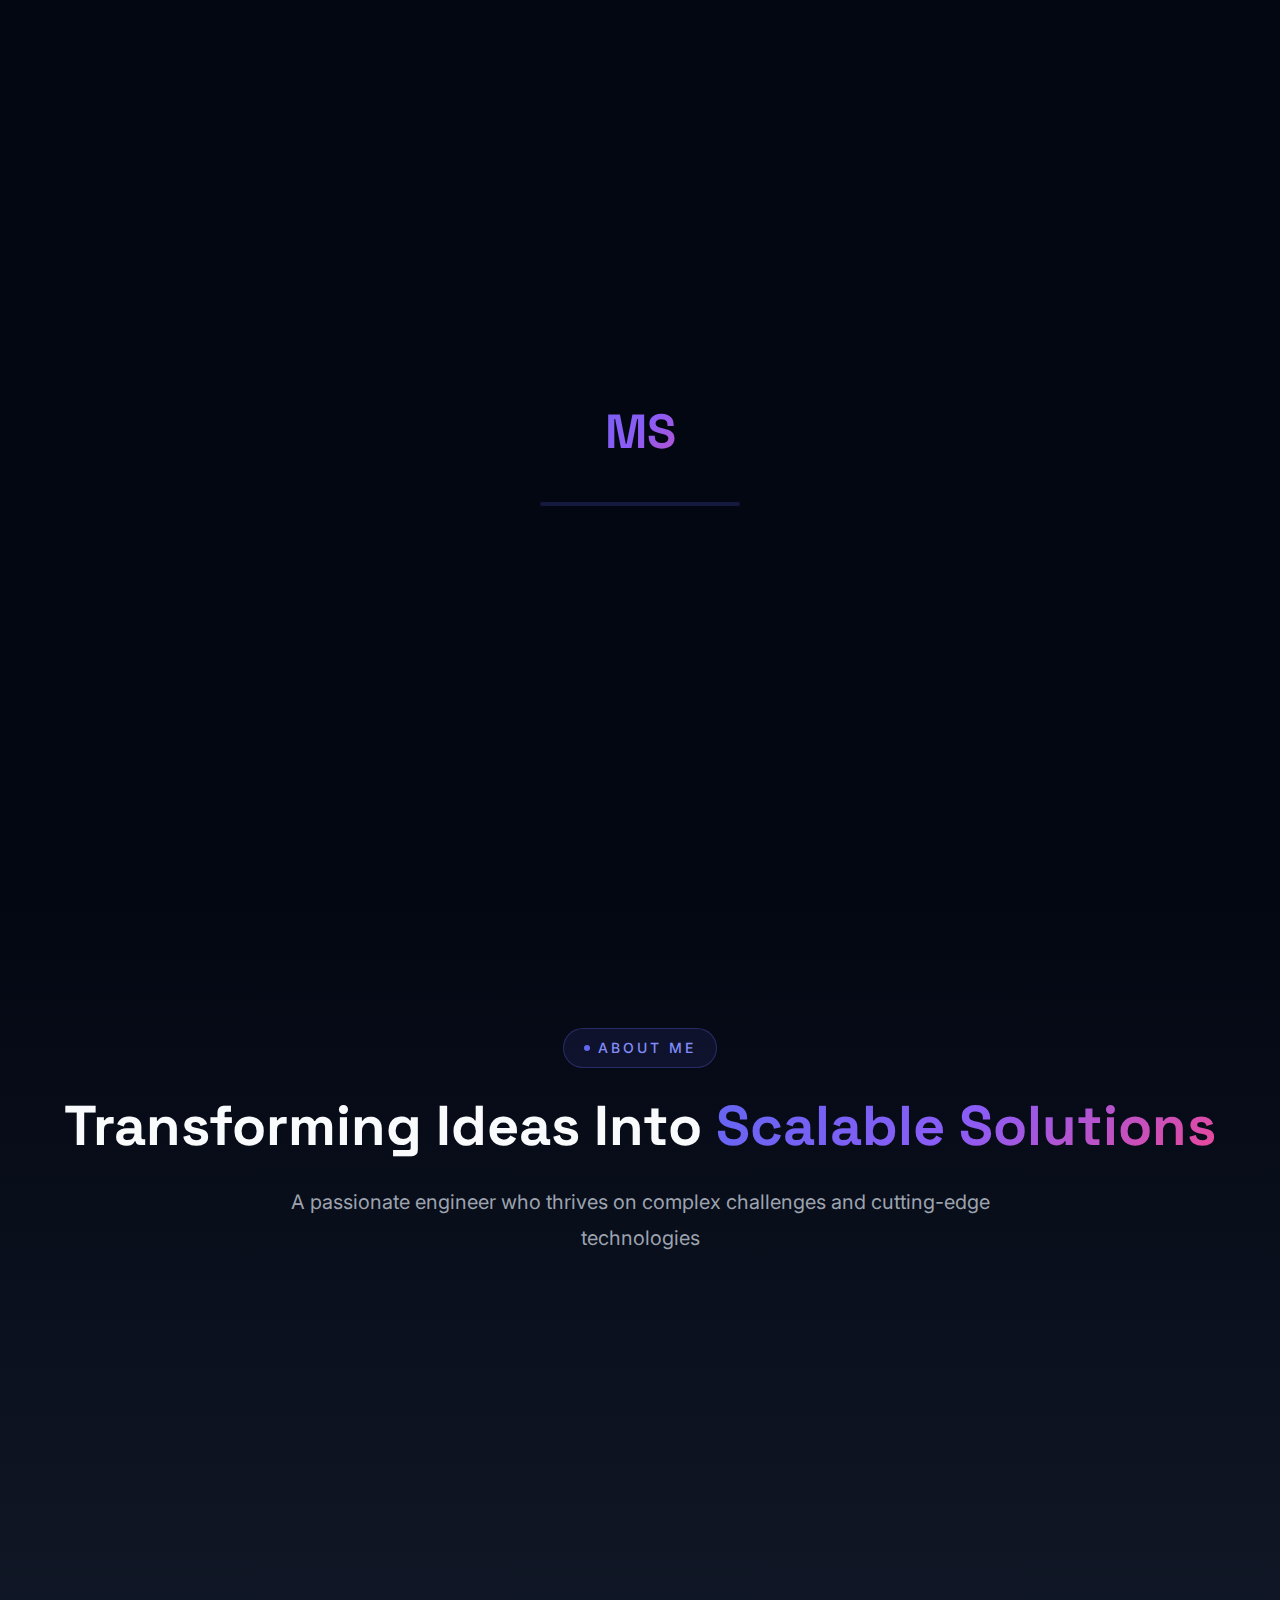
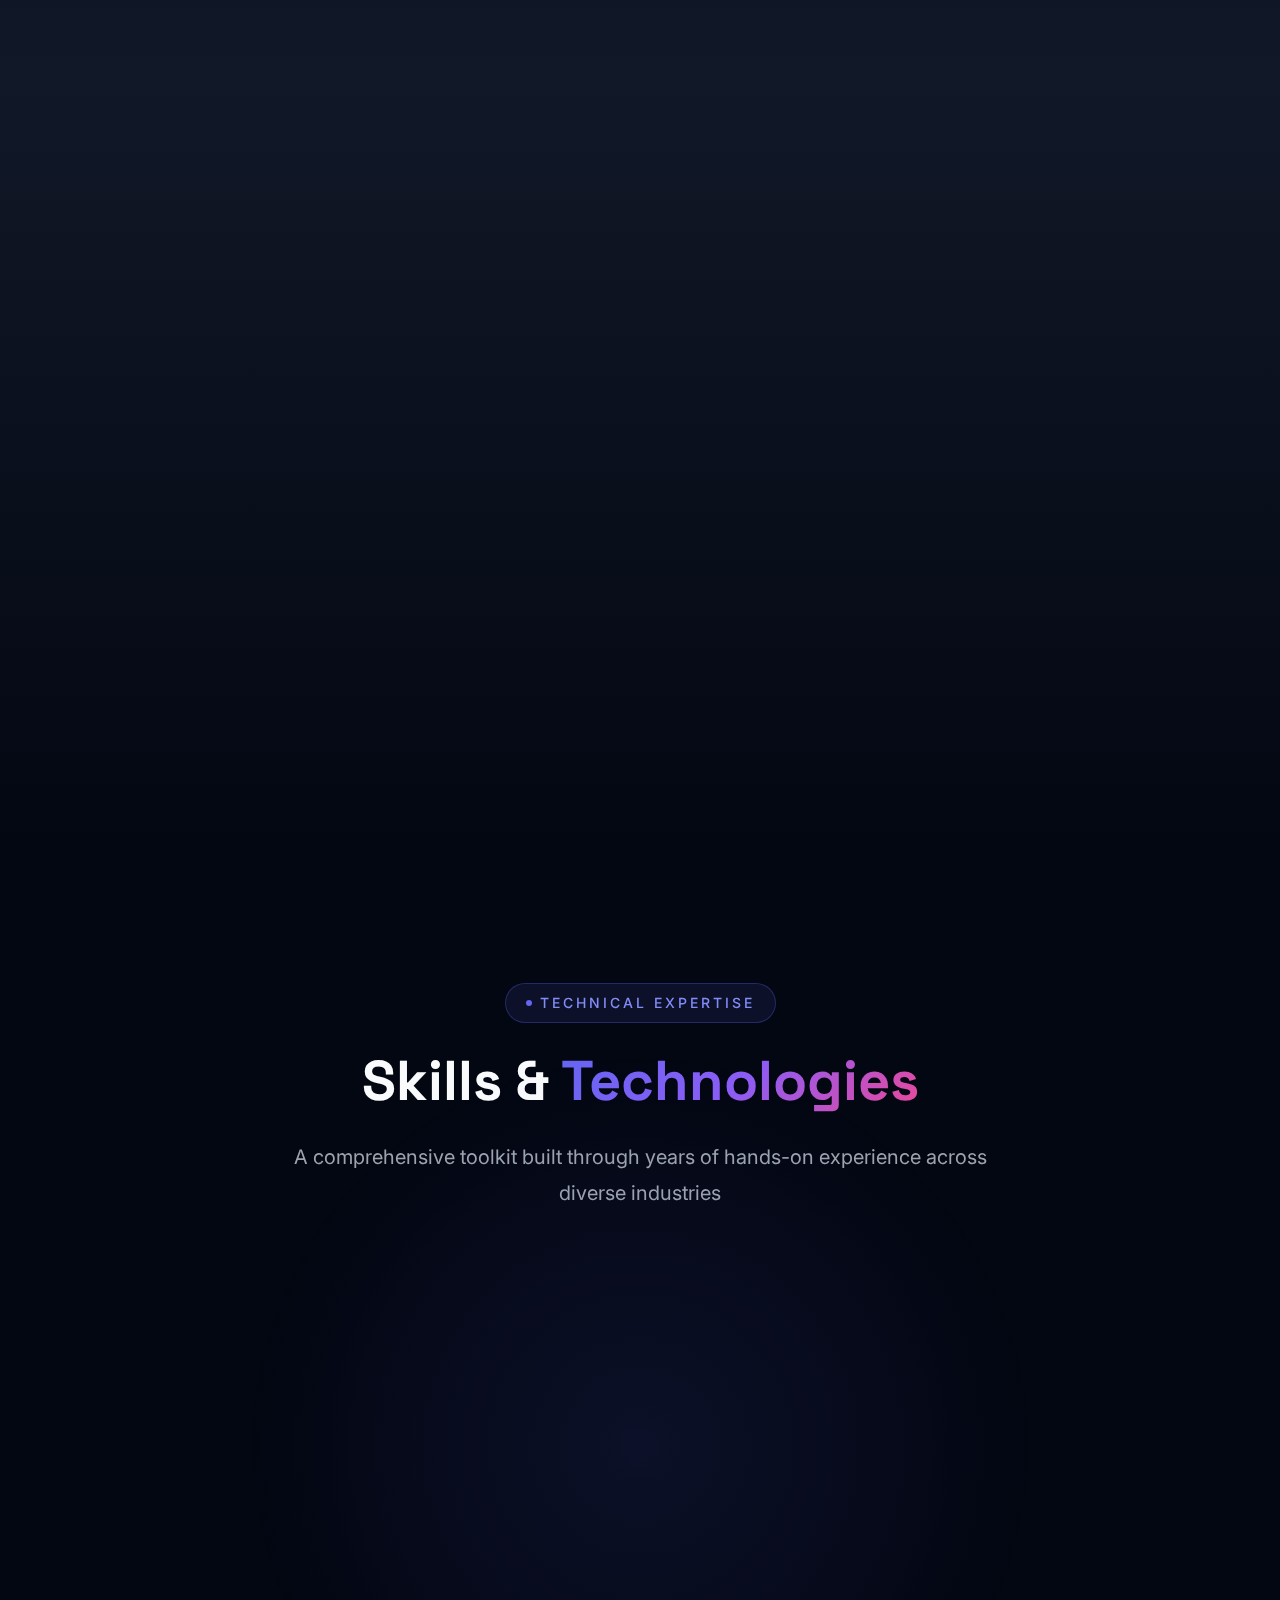
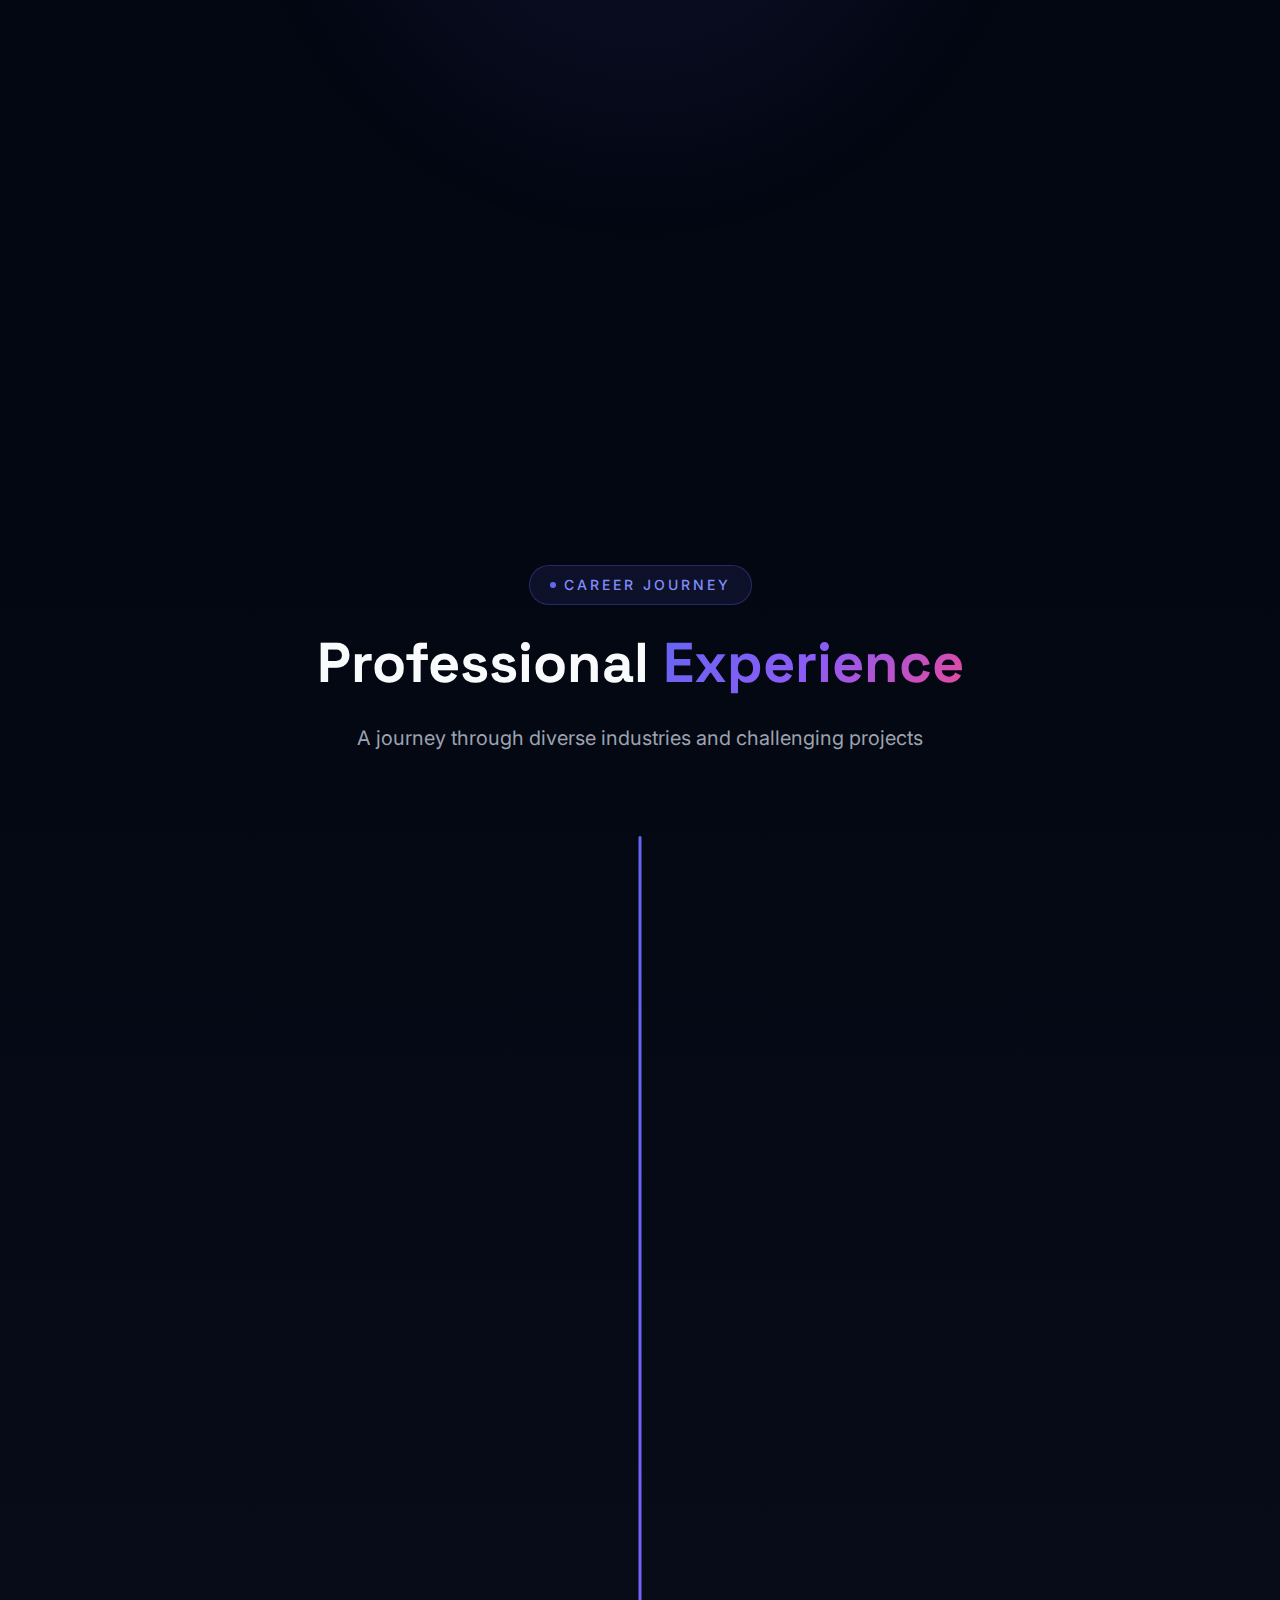
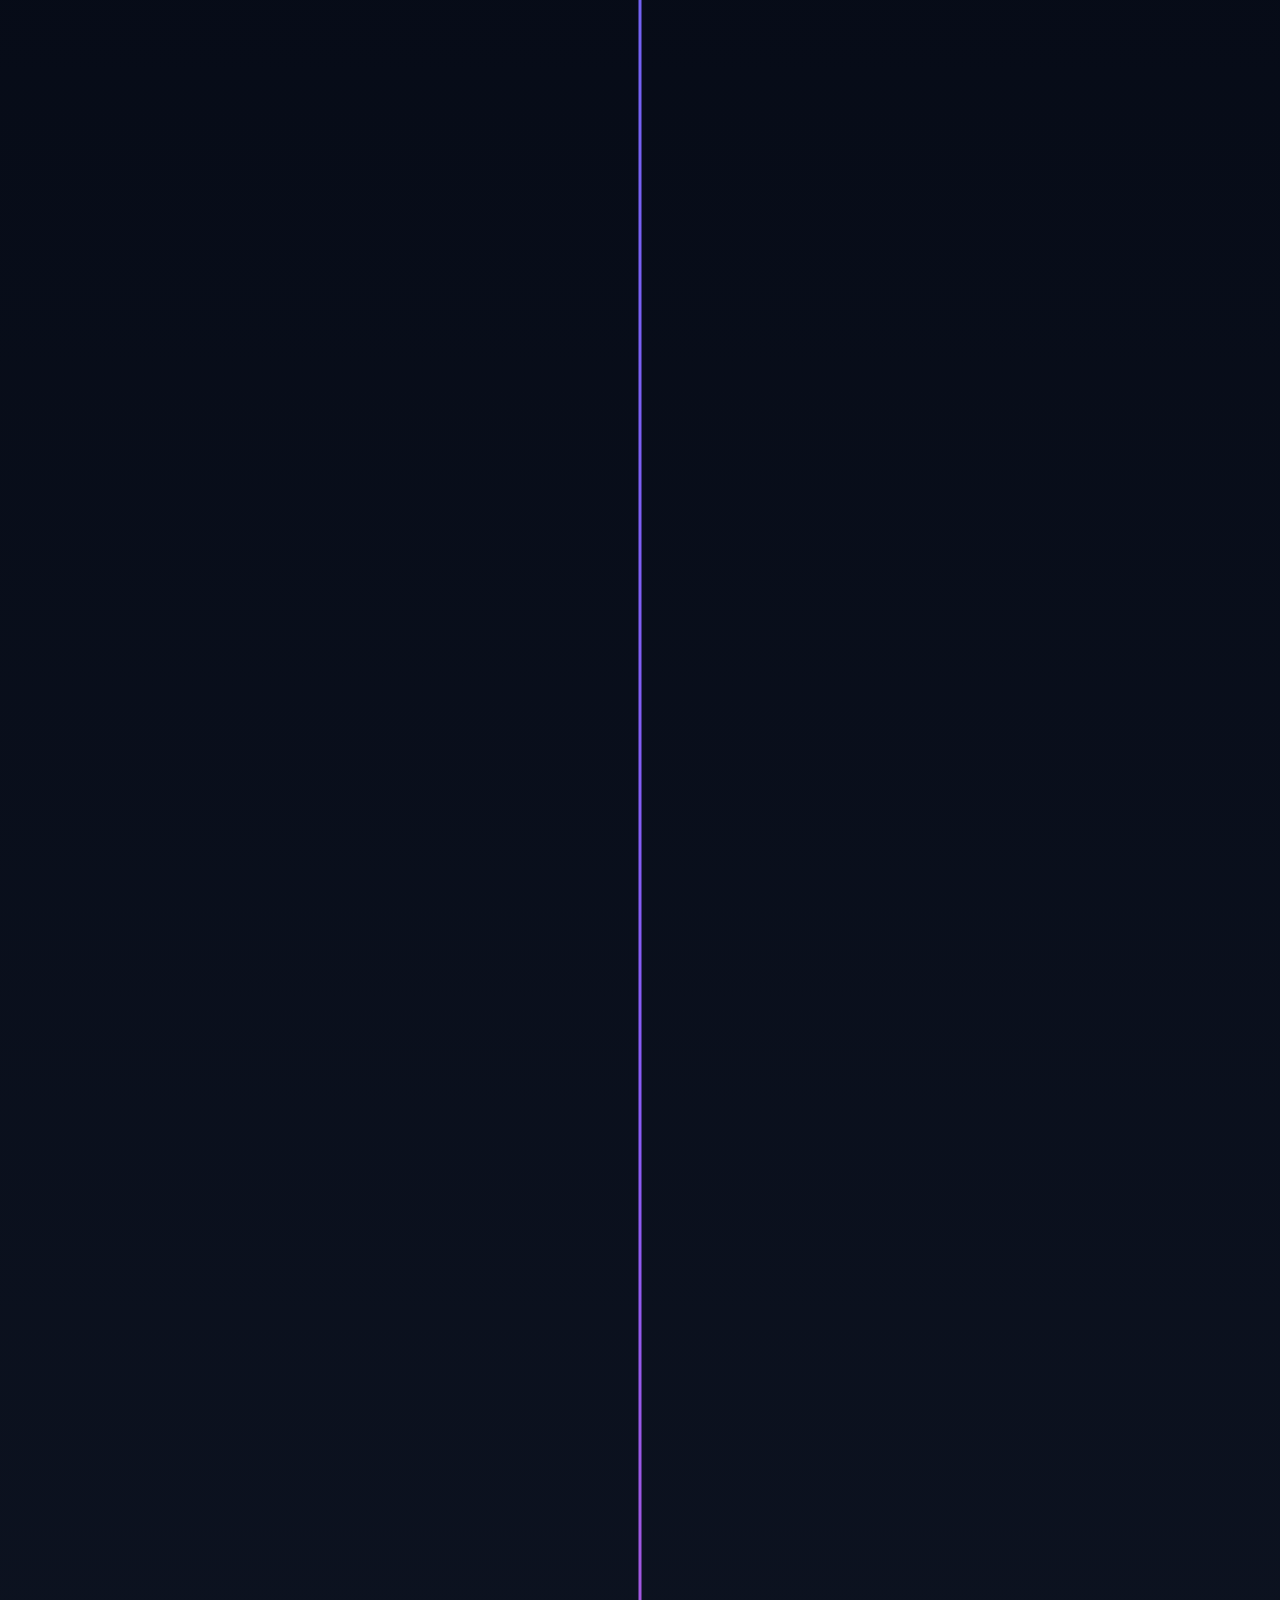
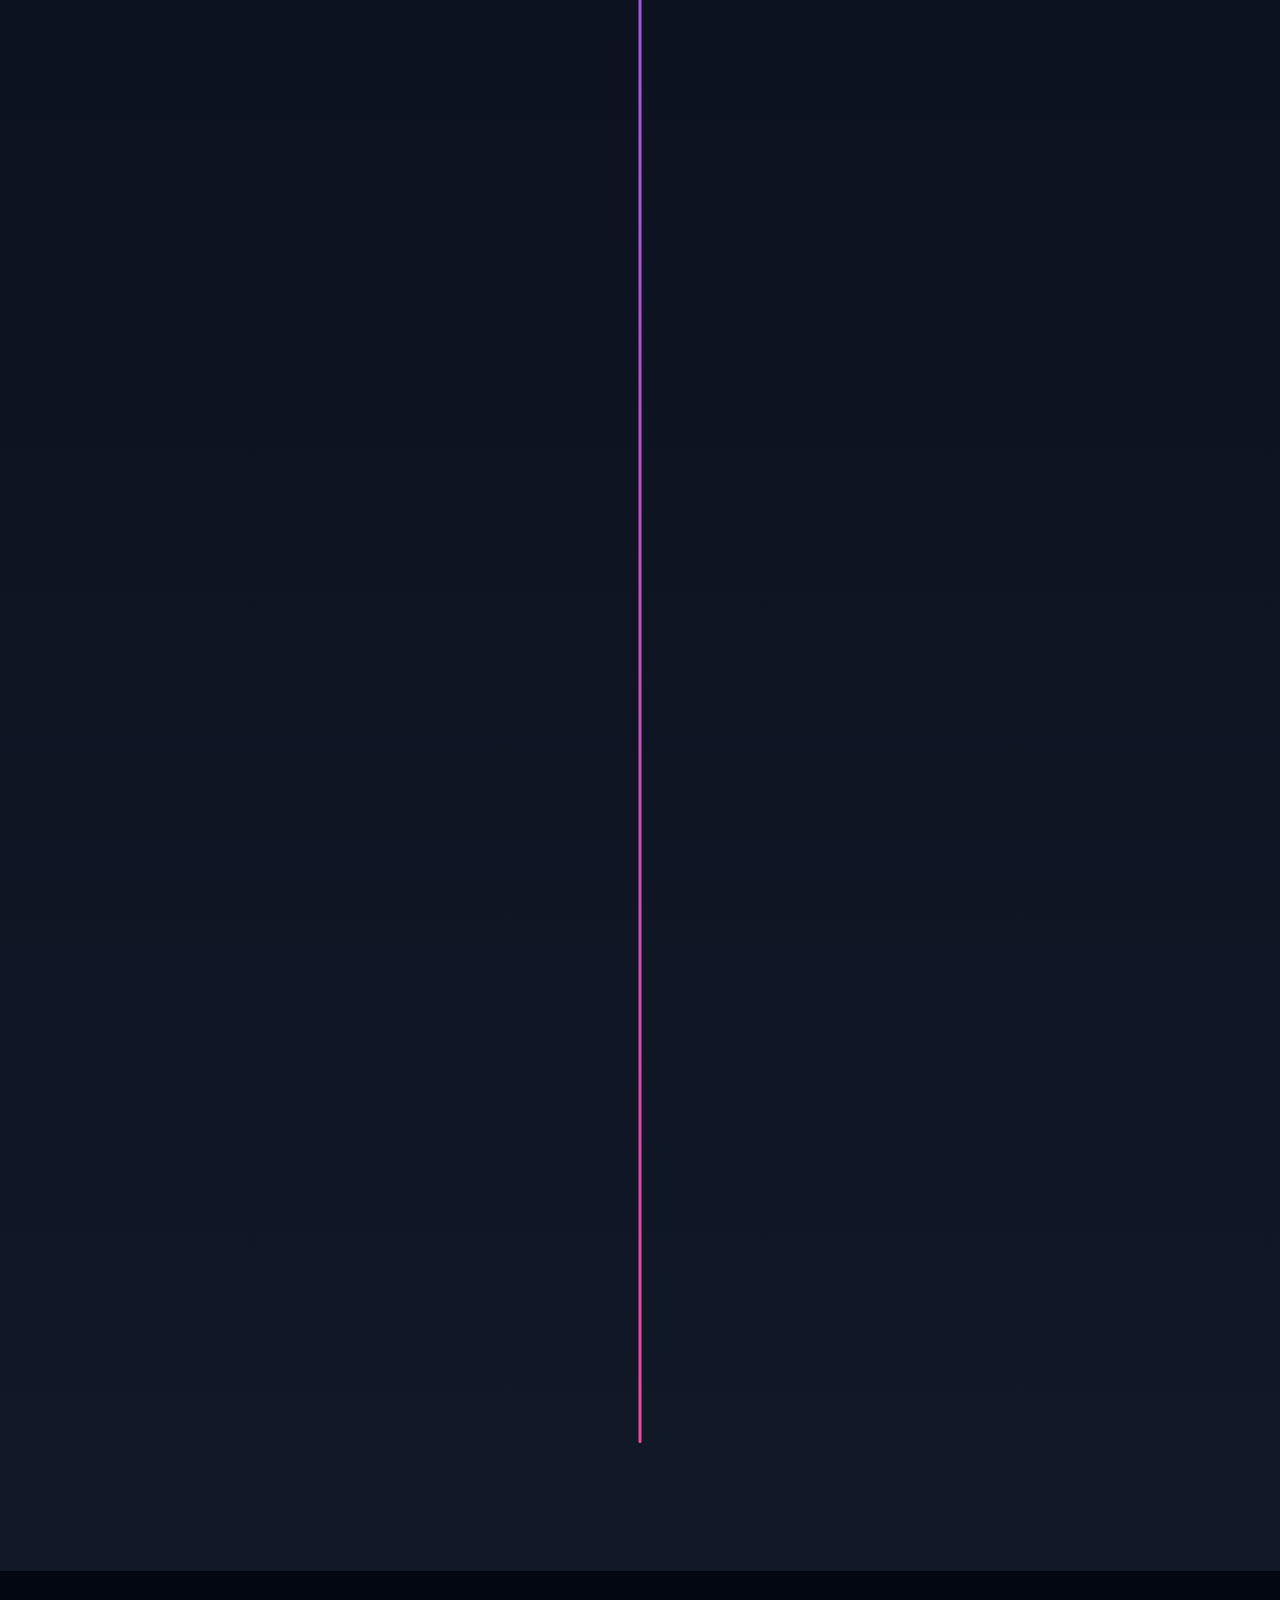
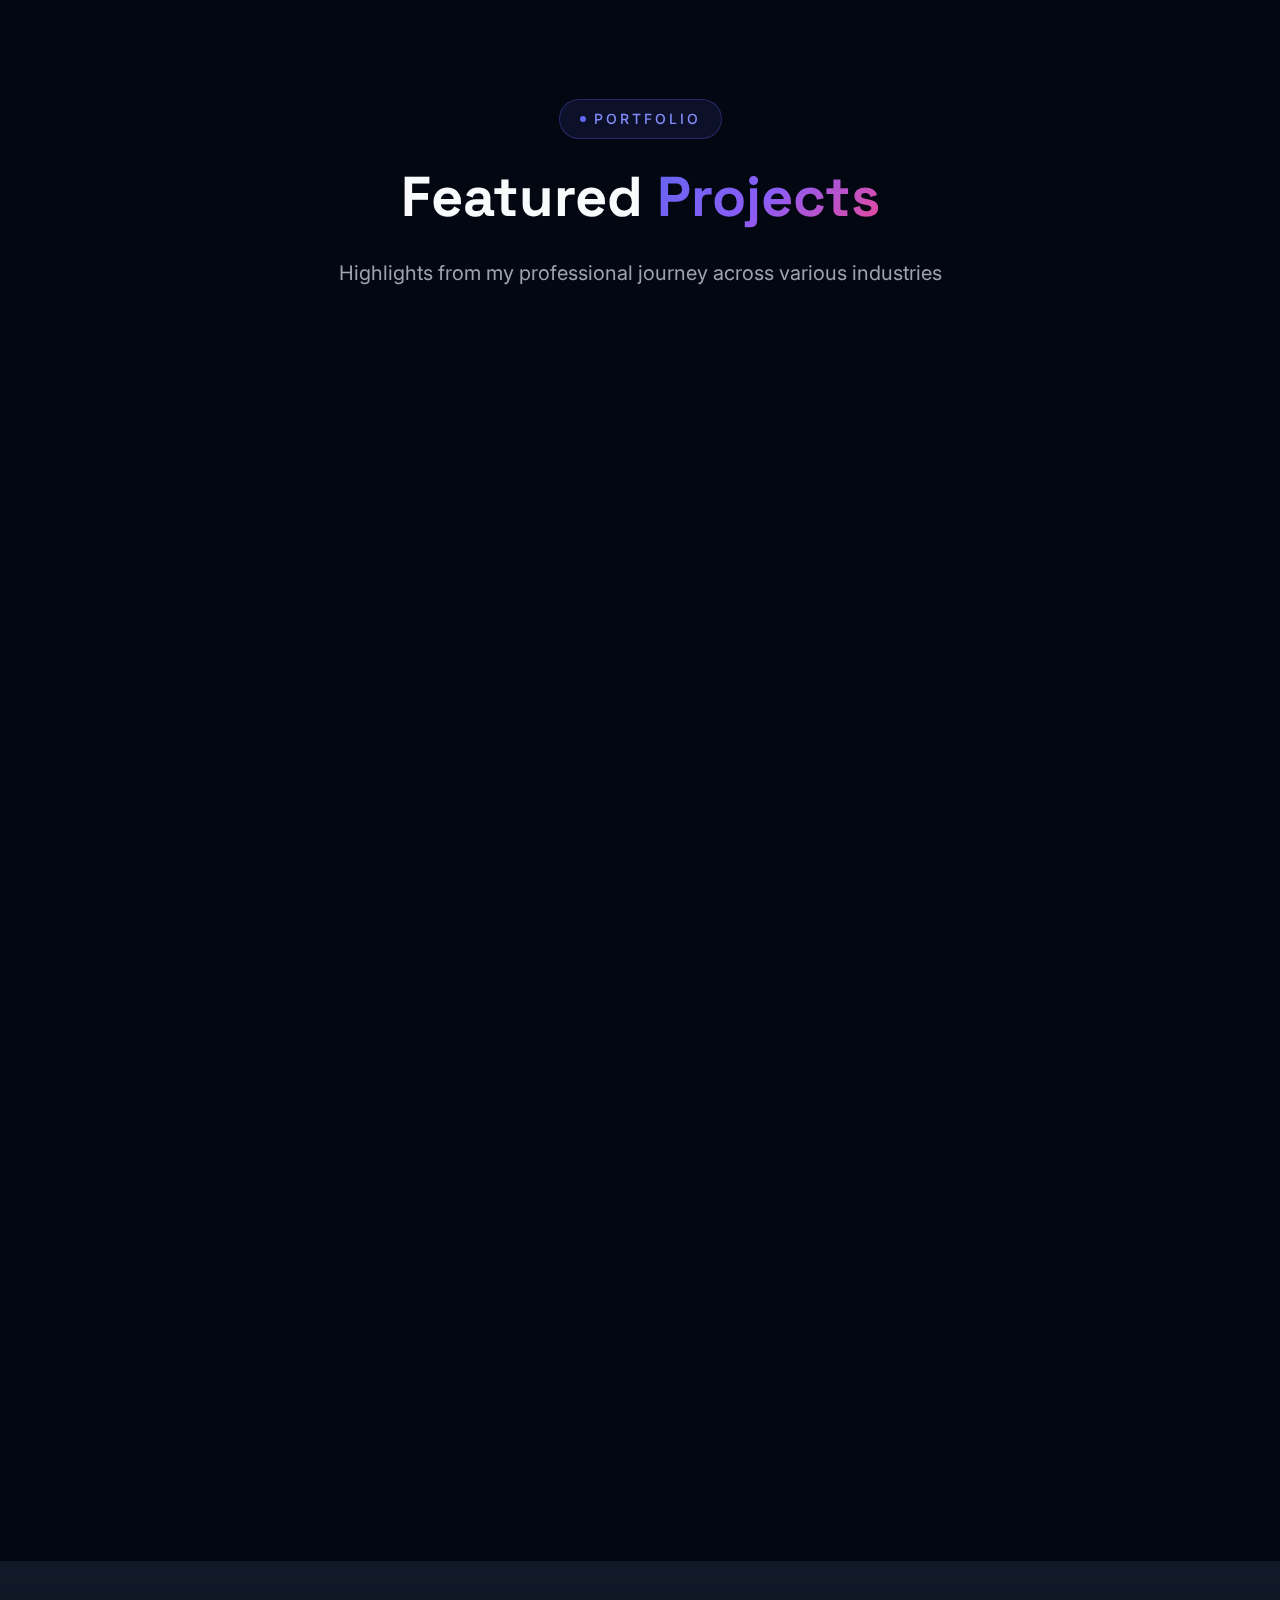
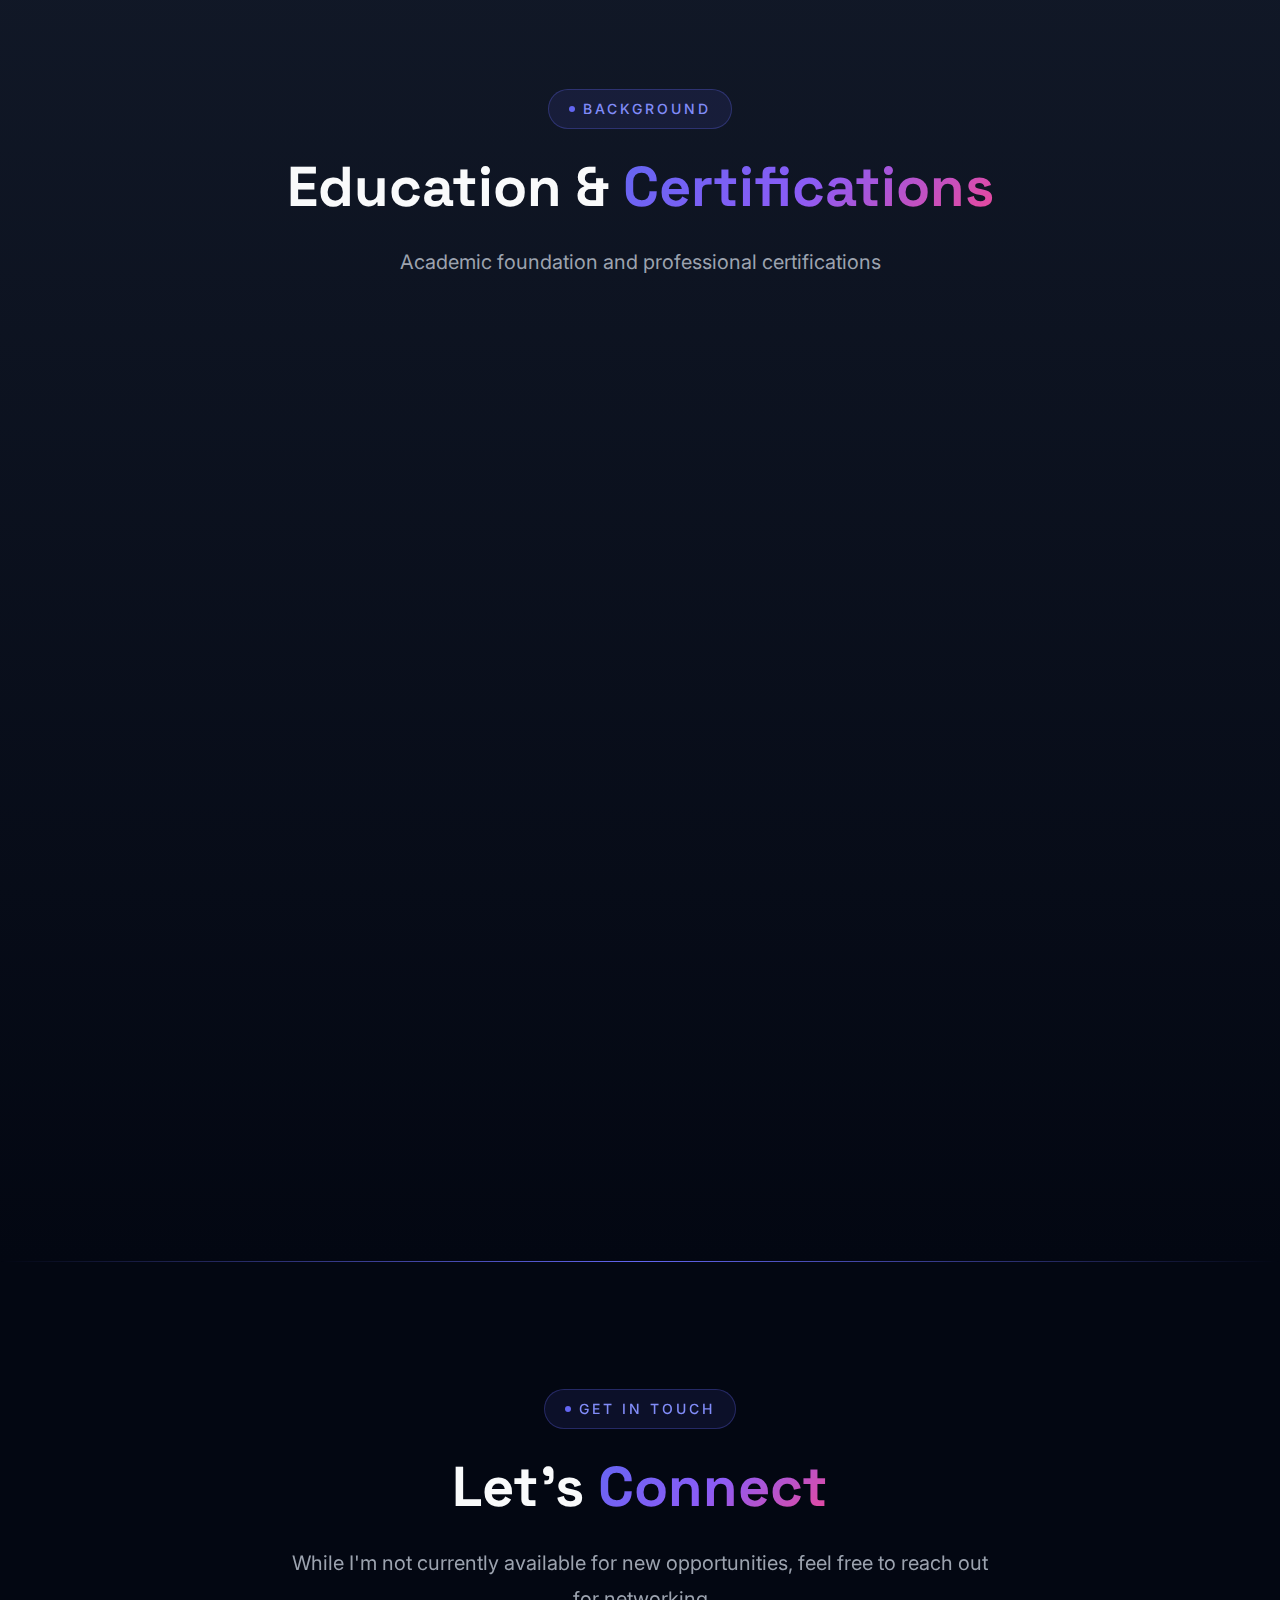
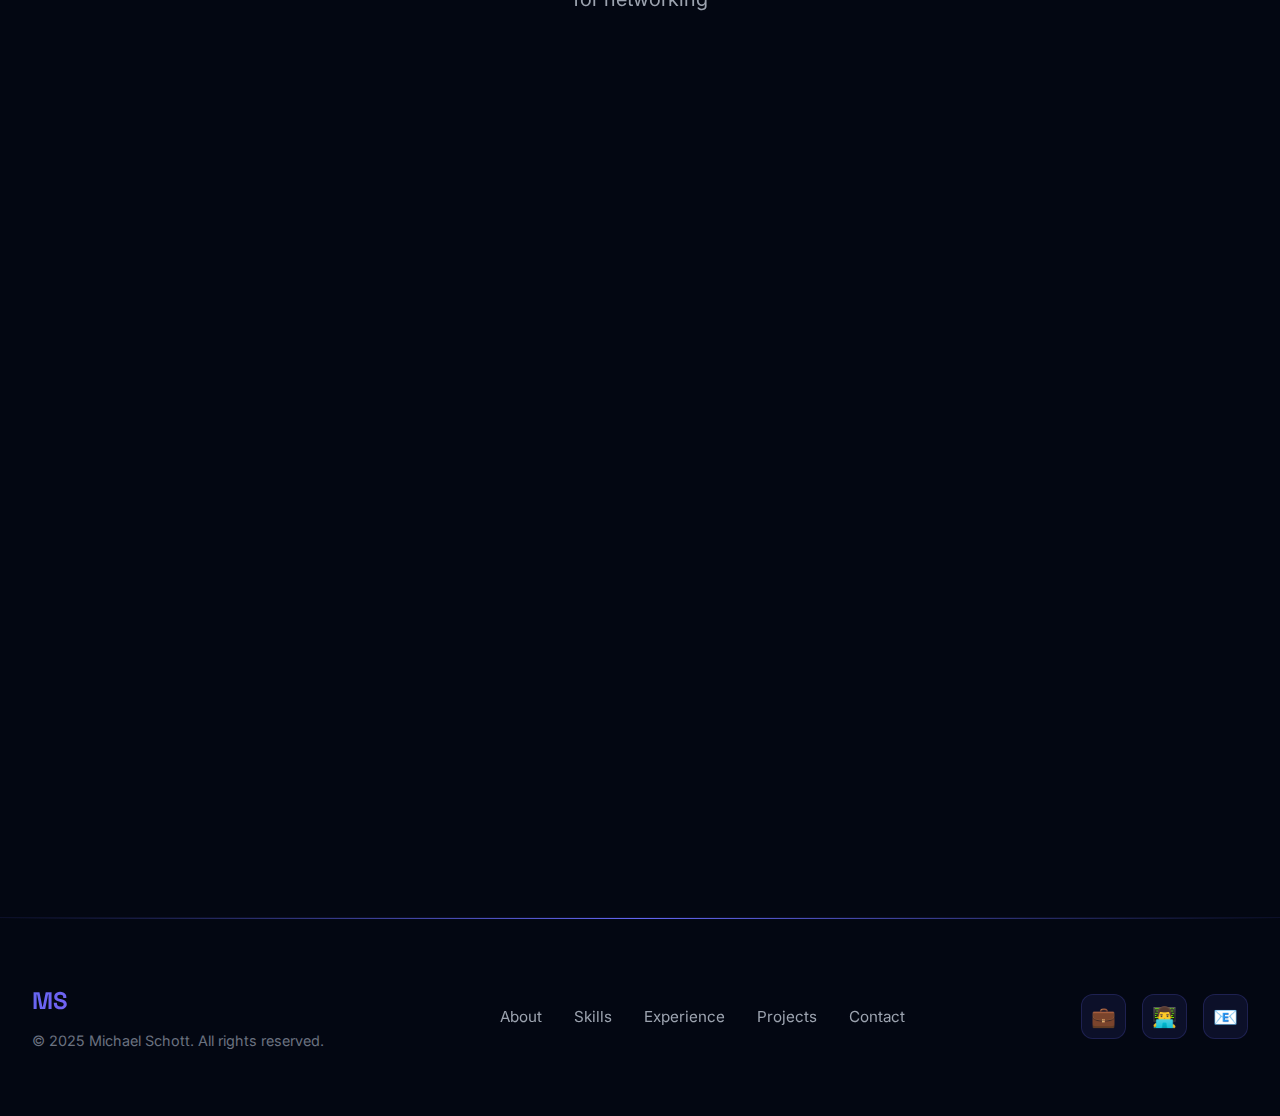
<file: index.html>
<!DOCTYPE html>
<html lang="en">
  <head>
    <meta charset="UTF-8" />
    <meta name="viewport" content="width=device-width, initial-scale=1.0" />
    <title>Michael Schott | Senior Fullstack Cloud Engineer</title>
    <link
      href="https://fonts.googleapis.com/css2?family=Inter:wght@300;400;500;600;700;800;900&family=JetBrains+Mono:wght@400;500;600&family=Space+Grotesk:wght@400;500;600;700&display=swap"
      rel="stylesheet"
    />
    <style>
      :root {
        --primary: #6366f1;
        --primary-dark: #4f46e5;
        --primary-light: #818cf8;
        --primary-glow: rgba(99, 102, 241, 0.4);
        --secondary: #0ea5e9;
        --secondary-glow: rgba(14, 165, 233, 0.4);
        --accent: #10b981;
        --accent-glow: rgba(16, 185, 129, 0.4);
        --purple: #8b5cf6;
        --pink: #ec4899;
        --orange: #f97316;
        --cyan: #06b6d4;
        --dark: #030712;
        --dark-light: #111827;
        --dark-medium: #1f2937;
        --gray: #6b7280;
        --gray-light: #9ca3af;
        --light: #f9fafb;
        --white: #ffffff;
        --gradient-1: linear-gradient(
          135deg,
          #6366f1 0%,
          #8b5cf6 50%,
          #ec4899 100%
        );
        --gradient-2: linear-gradient(135deg, #0ea5e9 0%, #6366f1 100%);
        --gradient-3: linear-gradient(135deg, #10b981 0%, #06b6d4 100%);
        --gradient-4: linear-gradient(135deg, #f97316 0%, #ec4899 100%);
        --gradient-mesh: radial-gradient(
            at 40% 20%,
            hsla(240, 91%, 67%, 0.15) 0px,
            transparent 50%
          ),
          radial-gradient(
            at 80% 0%,
            hsla(189, 100%, 56%, 0.1) 0px,
            transparent 50%
          ),
          radial-gradient(
            at 0% 50%,
            hsla(280, 91%, 67%, 0.1) 0px,
            transparent 50%
          ),
          radial-gradient(
            at 80% 50%,
            hsla(340, 100%, 76%, 0.1) 0px,
            transparent 50%
          ),
          radial-gradient(
            at 0% 100%,
            hsla(22, 100%, 77%, 0.1) 0px,
            transparent 50%
          );
      }

      * {
        margin: 0;
        padding: 0;
        box-sizing: border-box;
      }

      html {
        scroll-behavior: smooth;
      }

      body {
        font-family: "Inter", -apple-system, BlinkMacSystemFont, sans-serif;
        background-color: var(--dark);
        color: var(--light);
        line-height: 1.6;
        overflow-x: hidden;
      }

      /* Custom Scrollbar */
      ::-webkit-scrollbar {
        width: 10px;
      }

      ::-webkit-scrollbar-track {
        background: var(--dark);
      }

      ::-webkit-scrollbar-thumb {
        background: var(--gradient-1);
        border-radius: 5px;
      }

      /* Cursor Glow Effect */
      .cursor-glow {
        position: fixed;
        width: 400px;
        height: 400px;
        background: radial-gradient(
          circle,
          rgba(99, 102, 241, 0.15) 0%,
          transparent 70%
        );
        pointer-events: none;
        z-index: 9999;
        transform: translate(-50%, -50%);
        transition: opacity 0.3s ease;
      }

      /* Animated Background */
      .bg-animation {
        position: fixed;
        top: 0;
        left: 0;
        width: 100%;
        height: 100%;
        z-index: -2;
        background: var(--dark);
      }

      .bg-mesh {
        position: fixed;
        top: 0;
        left: 0;
        width: 100%;
        height: 100%;
        z-index: -1;
        background: var(--gradient-mesh);
        animation: meshMove 30s ease-in-out infinite;
      }

      @keyframes meshMove {
        0%,
        100% {
          transform: scale(1) rotate(0deg);
        }
        25% {
          transform: scale(1.1) rotate(1deg);
        }
        50% {
          transform: scale(1.05) rotate(-1deg);
        }
        75% {
          transform: scale(1.15) rotate(0.5deg);
        }
      }

      /* Grid Background */
      .bg-grid {
        position: fixed;
        top: 0;
        left: 0;
        width: 100%;
        height: 100%;
        z-index: -1;
        background-image: linear-gradient(
            rgba(99, 102, 241, 0.03) 1px,
            transparent 1px
          ),
          linear-gradient(90deg, rgba(99, 102, 241, 0.03) 1px, transparent 1px);
        background-size: 50px 50px;
        animation: gridMove 20s linear infinite;
      }

      @keyframes gridMove {
        0% {
          transform: perspective(500px) rotateX(60deg) translateY(0);
        }
        100% {
          transform: perspective(500px) rotateX(60deg) translateY(50px);
        }
      }

      /* Floating Orbs */
      .orb {
        position: fixed;
        border-radius: 50%;
        filter: blur(80px);
        z-index: -1;
        animation: orbFloat 20s ease-in-out infinite;
      }

      .orb-1 {
        width: 600px;
        height: 600px;
        background: rgba(99, 102, 241, 0.15);
        top: -200px;
        left: -200px;
        animation-delay: 0s;
      }

      .orb-2 {
        width: 500px;
        height: 500px;
        background: rgba(139, 92, 246, 0.1);
        top: 50%;
        right: -150px;
        animation-delay: -5s;
      }

      .orb-3 {
        width: 400px;
        height: 400px;
        background: rgba(236, 72, 153, 0.1);
        bottom: -100px;
        left: 30%;
        animation-delay: -10s;
      }

      .orb-4 {
        width: 300px;
        height: 300px;
        background: rgba(14, 165, 233, 0.1);
        top: 30%;
        left: 10%;
        animation-delay: -15s;
      }

      @keyframes orbFloat {
        0%,
        100% {
          transform: translate(0, 0) scale(1);
        }
        25% {
          transform: translate(50px, -50px) scale(1.1);
        }
        50% {
          transform: translate(-30px, 30px) scale(0.95);
        }
        75% {
          transform: translate(40px, 40px) scale(1.05);
        }
      }

      /* Floating Particles */
      .particles-container {
        position: fixed;
        top: 0;
        left: 0;
        width: 100%;
        height: 100%;
        z-index: -1;
        overflow: hidden;
      }

      .particle {
        position: absolute;
        width: 4px;
        height: 4px;
        background: var(--primary);
        border-radius: 50%;
        animation: particleFloat linear infinite;
      }

      .particle::before {
        content: "";
        position: absolute;
        width: 100%;
        height: 100%;
        background: inherit;
        border-radius: inherit;
        filter: blur(4px);
        transform: scale(2);
      }

      @keyframes particleFloat {
        0% {
          transform: translateY(100vh) rotate(0deg);
          opacity: 0;
        }
        10% {
          opacity: 1;
        }
        90% {
          opacity: 1;
        }
        100% {
          transform: translateY(-100vh) rotate(720deg);
          opacity: 0;
        }
      }

      /* Shooting Stars */
      .shooting-star {
        position: fixed;
        width: 100px;
        height: 2px;
        background: linear-gradient(90deg, var(--primary), transparent);
        animation: shootingStar 3s ease-in-out infinite;
        z-index: -1;
      }

      @keyframes shootingStar {
        0% {
          transform: translateX(-100px) translateY(0) rotate(-45deg);
          opacity: 0;
        }
        10% {
          opacity: 1;
        }
        30% {
          opacity: 0;
        }
        100% {
          transform: translateX(calc(100vw + 100px)) translateY(100vh)
            rotate(-45deg);
          opacity: 0;
        }
      }

      /* Navigation */
      nav {
        position: fixed;
        top: 0;
        left: 0;
        right: 0;
        z-index: 1000;
        padding: 1rem 2rem;
        transition: all 0.5s cubic-bezier(0.4, 0, 0.2, 1);
      }

      nav.scrolled {
        background: rgba(3, 7, 18, 0.8);
        backdrop-filter: blur(20px) saturate(180%);
        border-bottom: 1px solid rgba(99, 102, 241, 0.1);
        padding: 0.75rem 2rem;
      }

      .nav-container {
        max-width: 1400px;
        margin: 0 auto;
        display: flex;
        justify-content: space-between;
        align-items: center;
      }

      .logo {
        font-family: "Space Grotesk", sans-serif;
        font-size: 1.75rem;
        font-weight: 700;
        background: var(--gradient-1);
        -webkit-background-clip: text;
        -webkit-text-fill-color: transparent;
        background-clip: text;
        position: relative;
        cursor: pointer;
        transition: transform 0.3s ease;
      }

      .logo:hover {
        transform: scale(1.05);
      }

      .logo::after {
        content: "";
        position: absolute;
        bottom: -5px;
        left: 0;
        width: 100%;
        height: 3px;
        background: var(--gradient-1);
        transform: scaleX(0);
        transform-origin: right;
        transition: transform 0.3s ease;
      }

      .logo:hover::after {
        transform: scaleX(1);
        transform-origin: left;
      }

      .nav-links {
        display: flex;
        gap: 2.5rem;
        list-style: none;
      }

      .nav-links a {
        color: var(--gray-light);
        text-decoration: none;
        font-weight: 500;
        font-size: 0.95rem;
        transition: all 0.3s ease;
        position: relative;
        padding: 0.5rem 0;
      }

      .nav-links a::before {
        content: "";
        position: absolute;
        bottom: 0;
        left: 50%;
        width: 0;
        height: 2px;
        background: var(--gradient-1);
        transition: all 0.3s ease;
        transform: translateX(-50%);
      }

      .nav-links a:hover {
        color: var(--white);
      }

      .nav-links a:hover::before {
        width: 100%;
      }

      .nav-status {
        display: flex;
        align-items: center;
        gap: 0.5rem;
        background: rgba(239, 68, 68, 0.1);
        border: 1px solid rgba(239, 68, 68, 0.3);
        padding: 0.5rem 1rem;
        border-radius: 50px;
        font-size: 0.875rem;
        color: #ef4444;
        animation: statusPulse 2s ease-in-out infinite;
      }

      @keyframes statusPulse {
        0%,
        100% {
          box-shadow: 0 0 0 0 rgba(239, 68, 68, 0.2);
        }
        50% {
          box-shadow: 0 0 0 10px rgba(239, 68, 68, 0);
        }
      }

      .nav-status::before {
        content: "";
        width: 8px;
        height: 8px;
        background: #ef4444;
        border-radius: 50%;
      }

      /* Mobile Menu */
      .menu-toggle {
        display: none;
        flex-direction: column;
        gap: 6px;
        cursor: pointer;
        z-index: 1001;
        padding: 10px;
      }

      .menu-toggle span {
        width: 28px;
        height: 2px;
        background: var(--white);
        transition: all 0.3s ease;
        transform-origin: center;
      }

      .menu-toggle.active span:nth-child(1) {
        transform: rotate(45deg) translate(6px, 6px);
      }

      .menu-toggle.active span:nth-child(2) {
        opacity: 0;
        transform: translateX(-20px);
      }

      .menu-toggle.active span:nth-child(3) {
        transform: rotate(-45deg) translate(6px, -6px);
      }

      /* Hero Section */
      .hero {
        min-height: 100vh;
        display: flex;
        align-items: center;
        padding: 8rem 2rem 4rem;
        position: relative;
        overflow: hidden;
      }

      .hero-container {
        max-width: 1400px;
        margin: 0 auto;
        display: grid;
        grid-template-columns: 1.2fr 1fr;
        gap: 4rem;
        align-items: center;
      }

      .hero-content {
        position: relative;
        z-index: 1;
      }

      .hero-badge {
        display: inline-flex;
        align-items: center;
        gap: 0.75rem;
        background: rgba(239, 68, 68, 0.1);
        border: 1px solid rgba(239, 68, 68, 0.3);
        padding: 0.75rem 1.25rem;
        border-radius: 50px;
        font-size: 0.875rem;
        color: #ef4444;
        margin-bottom: 2rem;
        animation: fadeInDown 0.8s ease forwards;
        opacity: 0;
      }

      @keyframes fadeInDown {
        from {
          opacity: 0;
          transform: translateY(-20px);
        }
        to {
          opacity: 1;
          transform: translateY(0);
        }
      }

      .hero-badge::before {
        content: "";
        width: 10px;
        height: 10px;
        background: #ef4444;
        border-radius: 50%;
      }

      .hero-title-wrapper {
        overflow: hidden;
        margin-bottom: 0.5rem;
      }

      .hero h1 {
        font-family: "Space Grotesk", sans-serif;
        font-size: 4.5rem;
        font-weight: 700;
        line-height: 1.1;
        animation: slideUp 0.8s ease forwards;
        animation-delay: 0.2s;
        opacity: 0;
        transform: translateY(100%);
      }

      @keyframes slideUp {
        to {
          opacity: 1;
          transform: translateY(0);
        }
      }

      .hero h1 .gradient-text {
        background: var(--gradient-1);
        -webkit-background-clip: text;
        -webkit-text-fill-color: transparent;
        background-clip: text;
        background-size: 200% 200%;
        animation: gradientShift 3s ease infinite;
      }

      @keyframes gradientShift {
        0%,
        100% {
          background-position: 0% 50%;
        }
        50% {
          background-position: 100% 50%;
        }
      }

      .hero-role {
        font-family: "JetBrains Mono", monospace;
        font-size: 1.25rem;
        color: var(--primary-light);
        margin-bottom: 1.5rem;
        display: flex;
        align-items: center;
        gap: 0.75rem;
        animation: fadeIn 0.8s ease forwards;
        animation-delay: 0.4s;
        opacity: 0;
      }

      @keyframes fadeIn {
        to {
          opacity: 1;
        }
      }

      .hero-role::before {
        content: ">";
        color: var(--accent);
        animation: blink 1s step-end infinite;
      }

      @keyframes blink {
        50% {
          opacity: 0;
        }
      }

      .typing-text {
        display: inline-block;
        overflow: hidden;
        border-right: 2px solid var(--accent);
        white-space: nowrap;
        animation: typing 3s steps(30) infinite,
          blinkCaret 0.75s step-end infinite;
      }

      @keyframes typing {
        0%,
        100% {
          width: 0;
        }
        30%,
        70% {
          width: 100%;
        }
      }

      @keyframes blinkCaret {
        50% {
          border-color: transparent;
        }
      }

      .hero-description {
        font-size: 1.125rem;
        color: var(--gray-light);
        margin-bottom: 2rem;
        max-width: 550px;
        line-height: 1.8;
        animation: fadeIn 0.8s ease forwards;
        animation-delay: 0.6s;
        opacity: 0;
      }

      .hero-stats {
        display: flex;
        gap: 3rem;
        margin-bottom: 2.5rem;
        animation: fadeIn 0.8s ease forwards;
        animation-delay: 0.8s;
        opacity: 0;
      }

      .stat {
        position: relative;
      }

      .stat-number {
        font-family: "Space Grotesk", sans-serif;
        font-size: 3rem;
        font-weight: 700;
        background: var(--gradient-2);
        -webkit-background-clip: text;
        -webkit-text-fill-color: transparent;
        background-clip: text;
        display: block;
      }

      .stat-number .counter {
        display: inline-block;
      }

      .stat-label {
        font-size: 0.875rem;
        color: var(--gray);
        text-transform: uppercase;
        letter-spacing: 2px;
      }

      .hero-buttons {
        display: flex;
        gap: 1rem;
        flex-wrap: wrap;
        animation: fadeIn 0.8s ease forwards;
        animation-delay: 1s;
        opacity: 0;
      }

      .btn {
        position: relative;
        padding: 1rem 2rem;
        border-radius: 60px;
        font-weight: 600;
        text-decoration: none;
        display: inline-flex;
        align-items: center;
        gap: 0.75rem;
        transition: all 0.4s cubic-bezier(0.4, 0, 0.2, 1);
        overflow: hidden;
        cursor: pointer;
        border: none;
        font-size: 1rem;
      }

      .btn-primary {
        background: var(--gradient-1);
        color: var(--white);
        box-shadow: 0 4px 25px var(--primary-glow);
      }

      .btn-primary::before {
        content: "";
        position: absolute;
        top: 0;
        left: -100%;
        width: 100%;
        height: 100%;
        background: linear-gradient(
          90deg,
          transparent,
          rgba(255, 255, 255, 0.2),
          transparent
        );
        transition: left 0.5s ease;
      }

      .btn-primary:hover::before {
        left: 100%;
      }

      .btn-primary:hover {
        transform: translateY(-3px) scale(1.02);
        box-shadow: 0 8px 35px var(--primary-glow);
      }

      .btn-secondary {
        background: transparent;
        color: var(--white);
        border: 2px solid var(--gray);
        position: relative;
      }

      .btn-secondary::before {
        content: "";
        position: absolute;
        inset: 0;
        background: var(--gradient-1);
        opacity: 0;
        transition: opacity 0.3s ease;
        z-index: -1;
      }

      .btn-secondary:hover {
        border-color: transparent;
        transform: translateY(-3px);
      }

      .btn-secondary:hover::before {
        opacity: 1;
      }

      .btn-icon {
        transition: transform 0.3s ease;
      }

      .btn:hover .btn-icon {
        transform: translateX(5px);
      }

      /* Hero Visual */
      .hero-visual {
        position: relative;
        display: flex;
        justify-content: center;
        align-items: center;
        animation: fadeIn 1s ease forwards;
        animation-delay: 0.5s;
        opacity: 0;
      }

      .hero-visual-wrapper {
        position: relative;
        width: 450px;
        height: 450px;
      }

      /* Animated Rings */
      .orbit-ring {
        position: absolute;
        border: 1px solid rgba(99, 102, 241, 0.2);
        border-radius: 50%;
        animation: rotateRing linear infinite;
      }

      .orbit-ring-1 {
        width: 100%;
        height: 100%;
        top: 0;
        left: 0;
        animation-duration: 20s;
      }

      .orbit-ring-2 {
        width: 130%;
        height: 130%;
        top: -15%;
        left: -15%;
        animation-duration: 30s;
        animation-direction: reverse;
      }

      .orbit-ring-3 {
        width: 160%;
        height: 160%;
        top: -30%;
        left: -30%;
        animation-duration: 40s;
      }

      @keyframes rotateRing {
        from {
          transform: rotate(0deg);
        }
        to {
          transform: rotate(360deg);
        }
      }

      /* Orbit Icons */
      .orbit-icon {
        position: absolute;
        width: 50px;
        height: 50px;
        background: var(--dark-light);
        border: 1px solid rgba(99, 102, 241, 0.3);
        border-radius: 15px;
        display: flex;
        align-items: center;
        justify-content: center;
        font-size: 1.5rem;
        animation: orbitIcon 20s linear infinite;
        box-shadow: 0 10px 30px rgba(0, 0, 0, 0.3);
      }

      .orbit-icon-1 {
        animation-delay: 0s;
      }
      .orbit-icon-2 {
        animation-delay: -5s;
      }
      .orbit-icon-3 {
        animation-delay: -10s;
      }
      .orbit-icon-4 {
        animation-delay: -15s;
      }

      @keyframes orbitIcon {
        0% {
          transform: rotate(0deg) translateX(225px) rotate(0deg);
        }
        100% {
          transform: rotate(360deg) translateX(225px) rotate(-360deg);
        }
      }

      /* Profile Card */
      .profile-card {
        position: relative;
        width: 280px;
        height: 350px;
        background: rgba(17, 24, 39, 0.8);
        backdrop-filter: blur(20px);
        border: 1px solid rgba(99, 102, 241, 0.2);
        border-radius: 30px;
        padding: 2rem;
        display: flex;
        flex-direction: column;
        align-items: center;
        text-align: center;
        animation: cardFloat 6s ease-in-out infinite;
        box-shadow: 0 25px 50px rgba(0, 0, 0, 0.5);
      }

      @keyframes cardFloat {
        0%,
        100% {
          transform: translateY(0) rotate(0deg);
        }
        50% {
          transform: translateY(-15px) rotate(1deg);
        }
      }

      .profile-card::before {
        content: "";
        position: absolute;
        inset: -2px;
        background: var(--gradient-1);
        border-radius: 32px;
        z-index: -1;
        opacity: 0;
        transition: opacity 0.3s ease;
      }

      .profile-card:hover::before {
        opacity: 1;
      }

      .profile-card::after {
        content: "";
        position: absolute;
        inset: 0;
        background: rgba(17, 24, 39, 0.95);
        border-radius: 30px;
        z-index: -1;
      }

      .profile-avatar {
        width: 100px;
        height: 100px;
        background: var(--gradient-1);
        border-radius: 50%;
        display: flex;
        align-items: center;
        justify-content: center;
        font-size: 3rem;
        margin-bottom: 1rem;
        position: relative;
        animation: avatarPulse 3s ease-in-out infinite;
      }

      @keyframes avatarPulse {
        0%,
        100% {
          box-shadow: 0 0 0 0 var(--primary-glow);
        }
        50% {
          box-shadow: 0 0 0 15px transparent;
        }
      }

      .profile-name {
        font-family: "Space Grotesk", sans-serif;
        font-size: 1.5rem;
        font-weight: 700;
        margin-bottom: 0.25rem;
      }

      .profile-title {
        font-size: 0.875rem;
        color: var(--primary-light);
        margin-bottom: 1rem;
      }

      .profile-location {
        display: flex;
        align-items: center;
        gap: 0.5rem;
        font-size: 0.875rem;
        color: var(--gray-light);
        margin-bottom: 1.5rem;
      }

      .profile-tags {
        display: flex;
        flex-wrap: wrap;
        justify-content: center;
        gap: 0.5rem;
      }

      .profile-tag {
        background: rgba(99, 102, 241, 0.1);
        border: 1px solid rgba(99, 102, 241, 0.2);
        padding: 0.35rem 0.75rem;
        border-radius: 20px;
        font-size: 0.75rem;
        color: var(--gray-light);
        transition: all 0.3s ease;
      }

      .profile-tag:hover {
        background: rgba(99, 102, 241, 0.2);
        color: var(--white);
        transform: scale(1.05);
      }

      /* Floating Cards */
      .float-card {
        position: absolute;
        background: rgba(17, 24, 39, 0.9);
        backdrop-filter: blur(10px);
        border: 1px solid rgba(99, 102, 241, 0.2);
        border-radius: 15px;
        padding: 1rem 1.25rem;
        display: flex;
        align-items: center;
        gap: 0.75rem;
        animation: floatCard 4s ease-in-out infinite;
        box-shadow: 0 15px 35px rgba(0, 0, 0, 0.3);
        transition: all 0.3s ease;
      }

      .float-card:hover {
        transform: scale(1.05);
        border-color: var(--primary);
      }

      .float-card-1 {
        top: 5%;
        left: -55%;
        animation-delay: 0s;
      }

      .float-card-2 {
        bottom: 25%;
        right: -20%;
        animation-delay: -1s;
      }

      .float-card-3 {
        bottom: 5%;
        left: -15%;
        animation-delay: -2s;
      }

      .float-card-4 {
        top: 25%;
        right: -25%;
        animation-delay: -3s;
      }

      @keyframes floatCard {
        0%,
        100% {
          transform: translateY(0);
        }
        50% {
          transform: translateY(-12px);
        }
      }

      .float-card-icon {
        width: 45px;
        height: 45px;
        background: var(--gradient-1);
        border-radius: 12px;
        display: flex;
        align-items: center;
        justify-content: center;
        font-size: 1.25rem;
      }

      .float-card-content {
        display: flex;
        flex-direction: column;
      }

      .float-card-label {
        font-size: 0.7rem;
        color: var(--gray);
        text-transform: uppercase;
        letter-spacing: 1px;
      }

      .float-card-value {
        font-weight: 700;
        font-size: 0.95rem;
      }

      /* Section Styles */
      section {
        padding: 8rem 2rem;
        position: relative;
      }

      .section-container {
        max-width: 1400px;
        margin: 0 auto;
      }

      .section-header {
        text-align: center;
        margin-bottom: 5rem;
      }

      .section-tag {
        display: inline-flex;
        align-items: center;
        gap: 0.5rem;
        background: rgba(99, 102, 241, 0.1);
        border: 1px solid rgba(99, 102, 241, 0.3);
        padding: 0.5rem 1.25rem;
        border-radius: 50px;
        font-size: 0.875rem;
        color: var(--primary-light);
        margin-bottom: 1.5rem;
        text-transform: uppercase;
        letter-spacing: 3px;
        font-weight: 500;
      }

      .section-tag::before {
        content: "";
        width: 6px;
        height: 6px;
        background: var(--primary);
        border-radius: 50%;
        animation: pulse 2s infinite;
      }

      .section-title {
        font-family: "Space Grotesk", sans-serif;
        font-size: 3.5rem;
        font-weight: 700;
        margin-bottom: 1.5rem;
        line-height: 1.2;
      }

      .section-title .gradient-text {
        background: var(--gradient-1);
        -webkit-background-clip: text;
        -webkit-text-fill-color: transparent;
        background-clip: text;
      }

      .section-subtitle {
        font-size: 1.25rem;
        color: var(--gray-light);
        max-width: 700px;
        margin: 0 auto;
        line-height: 1.8;
      }

      /* About Section */
      .about {
        background: linear-gradient(
          180deg,
          var(--dark) 0%,
          var(--dark-light) 50%,
          var(--dark) 100%
        );
      }

      .about-grid {
        display: grid;
        grid-template-columns: 1fr 1fr;
        gap: 5rem;
        align-items: center;
      }

      .about-content {
        position: relative;
      }

      .about-quote {
        font-family: "Space Grotesk", sans-serif;
        font-size: 2rem;
        font-weight: 600;
        line-height: 1.4;
        margin-bottom: 2rem;
        position: relative;
        padding-left: 2rem;
      }

      .about-quote::before {
        content: '"';
        position: absolute;
        left: 0;
        top: -10px;
        font-size: 4rem;
        background: var(--gradient-1);
        -webkit-background-clip: text;
        -webkit-text-fill-color: transparent;
        background-clip: text;
        line-height: 1;
      }

      .about-text {
        color: var(--gray-light);
        font-size: 1.1rem;
        line-height: 1.9;
        margin-bottom: 1.5rem;
      }

      .about-highlights {
        display: grid;
        grid-template-columns: repeat(2, 1fr);
        gap: 1.5rem;
        margin-top: 2.5rem;
      }

      .highlight-card {
        background: rgba(17, 24, 39, 0.5);
        border: 1px solid rgba(99, 102, 241, 0.1);
        border-radius: 20px;
        padding: 1.5rem;
        transition: all 0.4s cubic-bezier(0.4, 0, 0.2, 1);
        position: relative;
        overflow: hidden;
      }

      .highlight-card::before {
        content: "";
        position: absolute;
        top: 0;
        left: 0;
        width: 100%;
        height: 3px;
        background: var(--gradient-1);
        transform: scaleX(0);
        transform-origin: left;
        transition: transform 0.4s ease;
      }

      .highlight-card:hover {
        transform: translateY(-5px);
        border-color: rgba(99, 102, 241, 0.3);
        box-shadow: 0 20px 40px rgba(0, 0, 0, 0.3);
      }

      .highlight-card:hover::before {
        transform: scaleX(1);
      }

      .highlight-icon {
        width: 50px;
        height: 50px;
        background: var(--gradient-1);
        border-radius: 15px;
        display: flex;
        align-items: center;
        justify-content: center;
        font-size: 1.5rem;
        margin-bottom: 1rem;
      }

      .highlight-title {
        font-weight: 600;
        margin-bottom: 0.5rem;
        font-size: 1.1rem;
      }

      .highlight-text {
        font-size: 0.9rem;
        color: var(--gray-light);
      }

      /* About Visual */
      .about-visual {
        position: relative;
      }

      .expertise-grid {
        display: grid;
        grid-template-columns: repeat(2, 1fr);
        gap: 1.5rem;
      }

      .expertise-card {
        background: rgba(17, 24, 39, 0.5);
        border: 1px solid rgba(99, 102, 241, 0.1);
        border-radius: 25px;
        padding: 2rem;
        transition: all 0.4s cubic-bezier(0.4, 0, 0.2, 1);
        position: relative;
        overflow: hidden;
      }

      .expertise-card::before {
        content: "";
        position: absolute;
        inset: 0;
        background: var(--gradient-1);
        opacity: 0;
        transition: opacity 0.4s ease;
        z-index: 0;
      }

      .expertise-card:hover {
        transform: translateY(-8px) scale(1.02);
        box-shadow: 0 25px 50px rgba(99, 102, 241, 0.2);
      }

      .expertise-card:hover::before {
        opacity: 0.05;
      }

      .expertise-card > * {
        position: relative;
        z-index: 1;
      }

      .expertise-icon {
        font-size: 2.5rem;
        margin-bottom: 1rem;
        display: block;
      }

      .expertise-title {
        font-family: "Space Grotesk", sans-serif;
        font-size: 1.25rem;
        font-weight: 600;
        margin-bottom: 0.75rem;
      }

      .expertise-desc {
        font-size: 0.9rem;
        color: var(--gray-light);
        line-height: 1.6;
      }

      /* Skills Section */
      .skills {
        position: relative;
        overflow: hidden;
      }

      .skills::before {
        content: "";
        position: absolute;
        top: 50%;
        left: 50%;
        width: 800px;
        height: 800px;
        background: radial-gradient(
          circle,
          rgba(99, 102, 241, 0.1) 0%,
          transparent 70%
        );
        transform: translate(-50%, -50%);
        animation: skillsGlow 10s ease-in-out infinite;
      }

      @keyframes skillsGlow {
        0%,
        100% {
          transform: translate(-50%, -50%) scale(1);
        }
        50% {
          transform: translate(-50%, -50%) scale(1.2);
        }
      }

      .skills-wrapper {
        display: grid;
        grid-template-columns: repeat(auto-fit, minmax(350px, 1fr));
        gap: 2rem;
      }

      .skill-category {
        background: rgba(17, 24, 39, 0.6);
        border: 1px solid rgba(99, 102, 241, 0.1);
        border-radius: 25px;
        padding: 2rem;
        transition: all 0.4s cubic-bezier(0.4, 0, 0.2, 1);
        position: relative;
        overflow: hidden;
      }

      .skill-category::before {
        content: "";
        position: absolute;
        top: 0;
        left: 0;
        right: 0;
        height: 4px;
        background: var(--gradient-1);
        transform: scaleX(0);
        transform-origin: left;
        transition: transform 0.5s ease;
      }

      .skill-category:hover {
        transform: translateY(-10px);
        border-color: rgba(99, 102, 241, 0.3);
        box-shadow: 0 30px 60px rgba(0, 0, 0, 0.4);
      }

      .skill-category:hover::before {
        transform: scaleX(1);
      }

      .skill-category-header {
        display: flex;
        align-items: center;
        gap: 1rem;
        margin-bottom: 1.5rem;
      }

      .skill-category-icon {
        width: 60px;
        height: 60px;
        background: var(--gradient-1);
        border-radius: 18px;
        display: flex;
        align-items: center;
        justify-content: center;
        font-size: 1.75rem;
        box-shadow: 0 10px 25px var(--primary-glow);
      }

      .skill-category h3 {
        font-family: "Space Grotesk", sans-serif;
        font-size: 1.35rem;
        font-weight: 600;
      }

      .skill-tags {
        display: flex;
        flex-wrap: wrap;
        gap: 0.6rem;
      }

      .skill-tag {
        background: rgba(99, 102, 241, 0.08);
        border: 1px solid rgba(99, 102, 241, 0.15);
        padding: 0.5rem 1rem;
        border-radius: 25px;
        font-size: 0.85rem;
        color: var(--gray-light);
        transition: all 0.3s cubic-bezier(0.4, 0, 0.2, 1);
        cursor: default;
      }

      .skill-tag:hover {
        background: rgba(99, 102, 241, 0.15);
        border-color: rgba(99, 102, 241, 0.4);
        color: var(--white);
        transform: translateY(-2px) scale(1.05);
        box-shadow: 0 5px 20px rgba(99, 102, 241, 0.2);
      }

      /* Experience Section */
      .experience {
        background: linear-gradient(
          180deg,
          var(--dark) 0%,
          var(--dark-light) 100%
        );
      }

      .timeline {
        position: relative;
        max-width: 1100px;
        margin: 0 auto;
      }

      .timeline::before {
        content: "";
        position: absolute;
        left: 50%;
        transform: translateX(-50%);
        width: 3px;
        height: 100%;
        background: linear-gradient(
          180deg,
          var(--primary),
          var(--purple),
          var(--pink)
        );
        border-radius: 3px;
      }

      .timeline-item {
        position: relative;
        width: 50%;
        padding: 2rem;
        opacity: 0;
        transform: translateY(30px);
        transition: all 0.6s cubic-bezier(0.4, 0, 0.2, 1);
      }

      .timeline-item.visible {
        opacity: 1;
        transform: translateY(0);
      }

      .timeline-item:nth-child(odd) {
        left: 0;
        padding-right: 4rem;
        text-align: right;
      }

      .timeline-item:nth-child(even) {
        left: 50%;
        padding-left: 4rem;
      }

      .timeline-dot {
        position: absolute;
        width: 24px;
        height: 24px;
        background: var(--dark);
        border: 4px solid var(--primary);
        border-radius: 50%;
        top: 2.5rem;
        z-index: 1;
        transition: all 0.3s ease;
      }

      .timeline-item:hover .timeline-dot {
        transform: scale(1.3);
        box-shadow: 0 0 20px var(--primary-glow);
      }

      .timeline-item:nth-child(odd) .timeline-dot {
        right: -12px;
      }

      .timeline-item:nth-child(even) .timeline-dot {
        left: -12px;
      }

      .timeline-content {
        background: rgba(17, 24, 39, 0.8);
        backdrop-filter: blur(10px);
        border: 1px solid rgba(99, 102, 241, 0.1);
        border-radius: 20px;
        padding: 2rem;
        transition: all 0.4s cubic-bezier(0.4, 0, 0.2, 1);
        position: relative;
        overflow: hidden;
      }

      .timeline-content::before {
        content: "";
        position: absolute;
        inset: 0;
        background: var(--gradient-1);
        opacity: 0;
        transition: opacity 0.3s ease;
      }

      .timeline-content:hover {
        transform: translateY(-5px);
        border-color: rgba(99, 102, 241, 0.3);
        box-shadow: 0 20px 50px rgba(0, 0, 0, 0.4);
      }

      .timeline-content:hover::before {
        opacity: 0.03;
      }

      .timeline-content > * {
        position: relative;
        z-index: 1;
      }

      .timeline-date {
        display: inline-block;
        background: var(--gradient-1);
        -webkit-background-clip: text;
        -webkit-text-fill-color: transparent;
        background-clip: text;
        font-weight: 700;
        font-size: 0.9rem;
        margin-bottom: 0.75rem;
        font-family: "JetBrains Mono", monospace;
      }

      .timeline-role {
        font-family: "Space Grotesk", sans-serif;
        font-size: 1.3rem;
        font-weight: 700;
        margin-bottom: 0.5rem;
      }

      .timeline-company {
        color: var(--primary-light);
        font-weight: 500;
        margin-bottom: 0.75rem;
        font-size: 1rem;
      }

      .timeline-description {
        color: var(--gray-light);
        font-size: 0.95rem;
        line-height: 1.7;
      }

      .timeline-tags {
        display: flex;
        flex-wrap: wrap;
        gap: 0.5rem;
        margin-top: 1rem;
        justify-content: flex-start;
      }

      .timeline-item:nth-child(odd) .timeline-tags {
        justify-content: flex-end;
      }

      .timeline-tag {
        background: rgba(16, 185, 129, 0.1);
        color: var(--accent);
        padding: 0.3rem 0.75rem;
        border-radius: 20px;
        font-size: 0.75rem;
        font-weight: 500;
      }

      /* Projects Section */
      .projects-grid {
        display: grid;
        grid-template-columns: repeat(auto-fit, minmax(380px, 1fr));
        gap: 2rem;
      }

      .project-card {
        background: rgba(17, 24, 39, 0.6);
        border: 1px solid rgba(99, 102, 241, 0.1);
        border-radius: 25px;
        overflow: hidden;
        transition: all 0.5s cubic-bezier(0.4, 0, 0.2, 1);
        position: relative;
        group: project;
      }

      .project-card::before {
        content: "";
        position: absolute;
        inset: 0;
        background: var(--gradient-1);
        opacity: 0;
        transition: opacity 0.4s ease;
        z-index: 0;
      }

      .project-card:hover {
        transform: translateY(-15px) scale(1.02);
        border-color: transparent;
        box-shadow: 0 30px 60px rgba(99, 102, 241, 0.25);
      }

      .project-card:hover::before {
        opacity: 0.05;
      }

      .project-image {
        height: 220px;
        background: linear-gradient(135deg, var(--dark-medium), var(--dark));
        display: flex;
        align-items: center;
        justify-content: center;
        font-size: 5rem;
        position: relative;
        overflow: hidden;
      }

      .project-image::before {
        content: "";
        position: absolute;
        inset: 0;
        background: var(--gradient-1);
        opacity: 0.1;
      }

      .project-image::after {
        content: "";
        position: absolute;
        bottom: 0;
        left: 0;
        right: 0;
        height: 60%;
        background: linear-gradient(180deg, transparent, rgba(17, 24, 39, 1));
      }

      .project-image-icon {
        position: relative;
        z-index: 1;
        transition: transform 0.5s cubic-bezier(0.4, 0, 0.2, 1);
      }

      .project-card:hover .project-image-icon {
        transform: scale(1.1) rotate(5deg);
      }

      .project-content {
        padding: 2rem;
        position: relative;
        z-index: 1;
      }

      .project-tags-wrapper {
        display: flex;
        gap: 0.5rem;
        margin-bottom: 1rem;
      }

      .project-industry {
        background: rgba(99, 102, 241, 0.1);
        color: var(--primary-light);
        padding: 0.35rem 0.85rem;
        border-radius: 20px;
        font-size: 0.75rem;
        font-weight: 500;
      }

      .project-role-tag {
        background: rgba(16, 185, 129, 0.1);
        color: var(--accent);
        padding: 0.35rem 0.85rem;
        border-radius: 20px;
        font-size: 0.75rem;
        font-weight: 500;
      }

      .project-title {
        font-family: "Space Grotesk", sans-serif;
        font-size: 1.4rem;
        font-weight: 700;
        margin-bottom: 0.75rem;
      }

      .project-description {
        color: var(--gray-light);
        font-size: 0.95rem;
        line-height: 1.7;
        margin-bottom: 1.25rem;
      }

      .project-tech {
        display: flex;
        flex-wrap: wrap;
        gap: 0.5rem;
      }

      .project-tech span {
        background: rgba(14, 165, 233, 0.08);
        border: 1px solid rgba(14, 165, 233, 0.2);
        color: var(--secondary);
        padding: 0.35rem 0.7rem;
        border-radius: 8px;
        font-size: 0.75rem;
        font-family: "JetBrains Mono", monospace;
        transition: all 0.3s ease;
      }

      .project-tech span:hover {
        background: rgba(14, 165, 233, 0.15);
        transform: translateY(-2px);
      }

      /* Education Section */
      .education {
        background: linear-gradient(
          180deg,
          var(--dark-light) 0%,
          var(--dark) 100%
        );
      }

      .education-wrapper {
        display: grid;
        grid-template-columns: repeat(2, 1fr);
        gap: 2rem;
        margin-bottom: 4rem;
      }

      .education-card {
        background: rgba(17, 24, 39, 0.6);
        border: 1px solid rgba(99, 102, 241, 0.1);
        border-radius: 25px;
        padding: 2.5rem;
        transition: all 0.4s cubic-bezier(0.4, 0, 0.2, 1);
        position: relative;
        overflow: hidden;
      }

      .education-card::before {
        content: "";
        position: absolute;
        top: 0;
        left: 0;
        width: 5px;
        height: 100%;
        background: var(--gradient-2);
      }

      .education-card:hover {
        transform: translateY(-10px);
        border-color: rgba(99, 102, 241, 0.3);
        box-shadow: 0 30px 60px rgba(0, 0, 0, 0.4);
      }

      .education-icon {
        width: 70px;
        height: 70px;
        background: var(--gradient-2);
        border-radius: 20px;
        display: flex;
        align-items: center;
        justify-content: center;
        font-size: 2rem;
        margin-bottom: 1.5rem;
        box-shadow: 0 15px 35px var(--secondary-glow);
      }

      .education-degree {
        font-family: "Space Grotesk", sans-serif;
        font-size: 1.5rem;
        font-weight: 700;
        margin-bottom: 0.5rem;
      }

      .education-school {
        color: var(--primary-light);
        font-weight: 500;
        font-size: 1.1rem;
        margin-bottom: 0.5rem;
      }

      .education-details {
        color: var(--gray-light);
        font-size: 0.95rem;
        line-height: 1.6;
      }

      .education-grade {
        display: inline-flex;
        align-items: center;
        gap: 0.5rem;
        background: rgba(16, 185, 129, 0.1);
        border: 1px solid rgba(16, 185, 129, 0.3);
        color: var(--accent);
        padding: 0.5rem 1rem;
        border-radius: 25px;
        font-size: 0.95rem;
        margin-top: 1.25rem;
        font-weight: 600;
      }

      /* Certifications */
      .cert-wrapper {
        display: grid;
        grid-template-columns: repeat(auto-fit, minmax(300px, 1fr));
        gap: 1.5rem;
      }

      .cert-card {
        background: rgba(17, 24, 39, 0.5);
        border: 1px solid rgba(99, 102, 241, 0.1);
        border-radius: 20px;
        padding: 1.5rem;
        display: flex;
        align-items: center;
        gap: 1.25rem;
        transition: all 0.4s cubic-bezier(0.4, 0, 0.2, 1);
        position: relative;
        overflow: hidden;
      }

      .cert-card::before {
        content: "";
        position: absolute;
        left: 0;
        top: 0;
        bottom: 0;
        width: 0;
        background: var(--gradient-3);
        transition: width 0.4s ease;
      }

      .cert-card:hover {
        transform: translateX(10px);
        border-color: rgba(99, 102, 241, 0.3);
      }

      .cert-card:hover::before {
        width: 4px;
      }

      .cert-icon {
        width: 55px;
        height: 55px;
        background: var(--gradient-3);
        border-radius: 15px;
        display: flex;
        align-items: center;
        justify-content: center;
        font-size: 1.5rem;
        flex-shrink: 0;
        box-shadow: 0 10px 25px var(--accent-glow);
      }

      .cert-info h4 {
        font-size: 1.05rem;
        font-weight: 600;
        margin-bottom: 0.35rem;
      }

      .cert-info p {
        font-size: 0.85rem;
        color: var(--gray-light);
      }

      /* Contact Section */
      .contact {
        position: relative;
        overflow: hidden;
      }

      .contact::before {
        content: "";
        position: absolute;
        top: 0;
        left: 0;
        right: 0;
        height: 1px;
        background: linear-gradient(
          90deg,
          transparent,
          var(--primary),
          transparent
        );
      }

      .contact-grid {
        display: grid;
        grid-template-columns: 1fr 1fr;
        gap: 4rem;
        align-items: start;
      }

      .contact-info h3 {
        font-family: "Space Grotesk", sans-serif;
        font-size: 2.5rem;
        font-weight: 700;
        margin-bottom: 1.5rem;
        line-height: 1.3;
      }

      .contact-info p {
        color: var(--gray-light);
        font-size: 1.1rem;
        line-height: 1.8;
        margin-bottom: 2.5rem;
      }

      .contact-details {
        display: flex;
        flex-direction: column;
        gap: 1.25rem;
      }

      .contact-item {
        display: flex;
        align-items: center;
        gap: 1.25rem;
        padding: 1.25rem;
        background: rgba(17, 24, 39, 0.5);
        border: 1px solid rgba(99, 102, 241, 0.1);
        border-radius: 20px;
        transition: all 0.4s cubic-bezier(0.4, 0, 0.2, 1);
        text-decoration: none;
        color: inherit;
      }

      .contact-item:hover {
        transform: translateX(10px);
        border-color: rgba(99, 102, 241, 0.3);
        background: rgba(99, 102, 241, 0.05);
      }

      .contact-item-icon {
        width: 55px;
        height: 55px;
        background: var(--gradient-1);
        border-radius: 15px;
        display: flex;
        align-items: center;
        justify-content: center;
        font-size: 1.5rem;
        flex-shrink: 0;
      }

      .contact-item-content h4 {
        font-weight: 600;
        margin-bottom: 0.25rem;
      }

      .contact-item-content p {
        font-size: 0.9rem;
        color: var(--gray-light);
        margin: 0;
      }

      /* Contact Visual */
      .contact-visual {
        background: rgba(17, 24, 39, 0.6);
        border: 1px solid rgba(99, 102, 241, 0.1);
        border-radius: 30px;
        padding: 3rem;
        position: relative;
        overflow: hidden;
      }

      .contact-visual::before {
        content: "";
        position: absolute;
        top: -100px;
        right: -100px;
        width: 300px;
        height: 300px;
        background: radial-gradient(
          circle,
          rgba(99, 102, 241, 0.1),
          transparent 70%
        );
      }

      .contact-code {
        font-family: "JetBrains Mono", monospace;
        font-size: 0.9rem;
        position: relative;
        z-index: 1;
      }

      .code-line {
        display: flex;
        margin-bottom: 0.5rem;
        align-items: flex-start;
      }

      .line-number {
        color: var(--gray);
        width: 35px;
        flex-shrink: 0;
        user-select: none;
        text-align: right;
        padding-right: 15px;
      }

      .code-content {
        flex: 1;
      }

      .code-keyword {
        color: var(--purple);
      }

      .code-function {
        color: var(--secondary);
      }

      .code-string {
        color: var(--accent);
      }

      .code-property {
        color: var(--pink);
      }

      .code-comment {
        color: var(--gray);
        font-style: italic;
      }

      .code-bracket {
        color: var(--gray-light);
      }

      /* Footer */
      footer {
        background: var(--dark);
        padding: 4rem 2rem;
        border-top: 1px solid rgba(99, 102, 241, 0.1);
        position: relative;
      }

      footer::before {
        content: "";
        position: absolute;
        top: 0;
        left: 0;
        right: 0;
        height: 1px;
        background: linear-gradient(
          90deg,
          transparent,
          var(--primary),
          transparent
        );
      }

      .footer-container {
        max-width: 1400px;
        margin: 0 auto;
        display: flex;
        justify-content: space-between;
        align-items: center;
        flex-wrap: wrap;
        gap: 2rem;
      }

      .footer-brand {
        display: flex;
        flex-direction: column;
        gap: 0.5rem;
      }

      .footer-logo {
        font-family: "Space Grotesk", sans-serif;
        font-size: 1.5rem;
        font-weight: 700;
        background: var(--gradient-1);
        -webkit-background-clip: text;
        -webkit-text-fill-color: transparent;
        background-clip: text;
      }

      .footer-text {
        color: var(--gray);
        font-size: 0.9rem;
      }

      .footer-links {
        display: flex;
        gap: 2rem;
      }

      .footer-links a {
        color: var(--gray-light);
        text-decoration: none;
        font-size: 0.95rem;
        transition: all 0.3s ease;
        position: relative;
      }

      .footer-links a::after {
        content: "";
        position: absolute;
        bottom: -5px;
        left: 0;
        width: 0;
        height: 2px;
        background: var(--gradient-1);
        transition: width 0.3s ease;
      }

      .footer-links a:hover {
        color: var(--white);
      }

      .footer-links a:hover::after {
        width: 100%;
      }

      .footer-social {
        display: flex;
        gap: 1rem;
      }

      .footer-social a {
        width: 45px;
        height: 45px;
        background: rgba(99, 102, 241, 0.1);
        border: 1px solid rgba(99, 102, 241, 0.2);
        border-radius: 12px;
        display: flex;
        align-items: center;
        justify-content: center;
        color: var(--gray-light);
        text-decoration: none;
        font-size: 1.25rem;
        transition: all 0.4s cubic-bezier(0.4, 0, 0.2, 1);
      }

      .footer-social a:hover {
        background: var(--gradient-1);
        border-color: transparent;
        color: var(--white);
        transform: translateY(-5px) rotate(5deg);
        box-shadow: 0 15px 30px var(--primary-glow);
      }

      /* Scroll Reveal Animations */
      .reveal {
        opacity: 0;
        transform: translateY(50px);
        transition: all 0.8s cubic-bezier(0.4, 0, 0.2, 1);
      }

      .reveal.visible {
        opacity: 1;
        transform: translateY(0);
      }

      .reveal-left {
        opacity: 0;
        transform: translateX(-50px);
        transition: all 0.8s cubic-bezier(0.4, 0, 0.2, 1);
      }

      .reveal-left.visible {
        opacity: 1;
        transform: translateX(0);
      }

      .reveal-right {
        opacity: 0;
        transform: translateX(50px);
        transition: all 0.8s cubic-bezier(0.4, 0, 0.2, 1);
      }

      .reveal-right.visible {
        opacity: 1;
        transform: translateX(0);
      }

      .reveal-scale {
        opacity: 0;
        transform: scale(0.8);
        transition: all 0.8s cubic-bezier(0.4, 0, 0.2, 1);
      }

      .reveal-scale.visible {
        opacity: 1;
        transform: scale(1);
      }

      /* Stagger Animations */
      .stagger-1 {
        transition-delay: 0.1s;
      }
      .stagger-2 {
        transition-delay: 0.2s;
      }
      .stagger-3 {
        transition-delay: 0.3s;
      }
      .stagger-4 {
        transition-delay: 0.4s;
      }
      .stagger-5 {
        transition-delay: 0.5s;
      }
      .stagger-6 {
        transition-delay: 0.6s;
      }

      /* Responsive Design */
      @media (max-width: 1200px) {
        .hero-container {
          grid-template-columns: 1fr;
          text-align: center;
          gap: 3rem;
        }

        .hero-content {
          order: 2;
        }

        .hero-visual {
          order: 1;
        }

        .hero-description {
          margin: 0 auto 2rem;
        }

        .hero-stats {
          justify-content: center;
        }

        .hero-buttons {
          justify-content: center;
        }

        .about-grid {
          grid-template-columns: 1fr;
          gap: 3rem;
        }

        .contact-grid {
          grid-template-columns: 1fr;
        }
      }

      @media (max-width: 1024px) {
        .timeline::before {
          left: 30px;
        }

        .timeline-item {
          width: 100%;
          left: 0 !important;
          padding-left: 5rem !important;
          padding-right: 1rem !important;
          text-align: left !important;
        }

        .timeline-dot {
          left: 18px !important;
          right: auto !important;
        }

        .timeline-item:nth-child(odd) .timeline-tags {
          justify-content: flex-start;
        }

        .education-wrapper {
          grid-template-columns: 1fr;
        }
      }

      @media (max-width: 768px) {
        .nav-links {
          position: fixed;
          top: 0;
          left: 0;
          right: 0;
          bottom: 0;
          background: rgba(3, 7, 18, 0.98);
          backdrop-filter: blur(20px);
          flex-direction: column;
          justify-content: center;
          align-items: center;
          gap: 2rem;
          transform: translateX(100%);
          transition: transform 0.5s cubic-bezier(0.4, 0, 0.2, 1);
        }

        .nav-links.active {
          transform: translateX(0);
        }

        .nav-links a {
          font-size: 1.5rem;
        }

        .nav-status {
          display: none;
        }

        .menu-toggle {
          display: flex;
        }

        .hero h1 {
          font-size: 2.75rem;
        }

        .hero-stats {
          flex-direction: column;
          gap: 1.5rem;
        }

        .stat {
          text-align: center;
        }

        .section-title {
          font-size: 2.25rem;
        }

        .hero-visual-wrapper {
          width: 300px;
          height: 300px;
        }

        .profile-card {
          width: 240px;
          height: 300px;
          padding: 1.5rem;
        }

        .float-card {
          display: none;
        }

        .orbit-ring,
        .orbit-icon {
          display: none;
        }

        .skills-wrapper {
          grid-template-columns: 1fr;
        }

        .projects-grid {
          grid-template-columns: 1fr;
        }

        .about-highlights {
          grid-template-columns: 1fr;
        }

        .expertise-grid {
          grid-template-columns: 1fr;
        }
      }

      @media (max-width: 480px) {
        section {
          padding: 5rem 1rem;
        }

        .hero {
          padding: 6rem 1rem 3rem;
        }

        .hero h1 {
          font-size: 2rem;
        }

        .section-title {
          font-size: 1.75rem;
        }

        .btn {
          width: 100%;
          justify-content: center;
        }

        .footer-container {
          flex-direction: column;
          text-align: center;
        }

        .footer-links {
          flex-wrap: wrap;
          justify-content: center;
        }
      }

      /* Preloader */
      .preloader {
        position: fixed;
        top: 0;
        left: 0;
        width: 100%;
        height: 100%;
        background: var(--dark);
        display: flex;
        align-items: center;
        justify-content: center;
        z-index: 10000;
        transition: opacity 0.5s ease, visibility 0.5s ease;
      }

      .preloader.hidden {
        opacity: 0;
        visibility: hidden;
      }

      .preloader-content {
        text-align: center;
      }

      .preloader-logo {
        font-family: "Space Grotesk", sans-serif;
        font-size: 3rem;
        font-weight: 700;
        background: var(--gradient-1);
        -webkit-background-clip: text;
        -webkit-text-fill-color: transparent;
        background-clip: text;
        margin-bottom: 2rem;
        animation: logoScale 1s ease-in-out infinite;
      }

      @keyframes logoScale {
        0%,
        100% {
          transform: scale(1);
        }
        50% {
          transform: scale(1.1);
        }
      }

      .preloader-bar {
        width: 200px;
        height: 4px;
        background: rgba(99, 102, 241, 0.2);
        border-radius: 2px;
        overflow: hidden;
      }

      .preloader-progress {
        width: 0;
        height: 100%;
        background: var(--gradient-1);
        border-radius: 2px;
        animation: loadProgress 2s ease forwards;
      }

      @keyframes loadProgress {
        0% {
          width: 0;
        }
        100% {
          width: 100%;
        }
      }
    </style>
  </head>
  <body>
    <!-- Preloader -->
    <div class="preloader" id="preloader">
      <div class="preloader-content">
        <div class="preloader-logo">MS</div>
        <div class="preloader-bar">
          <div class="preloader-progress"></div>
        </div>
      </div>
    </div>

    <!-- Cursor Glow -->
    <div class="cursor-glow" id="cursorGlow"></div>

    <!-- Background Elements -->
    <div class="bg-animation"></div>
    <div class="bg-mesh"></div>
    <div class="bg-grid"></div>

    <!-- Floating Orbs -->
    <div class="orb orb-1"></div>
    <div class="orb orb-2"></div>
    <div class="orb orb-3"></div>
    <div class="orb orb-4"></div>

    <!-- Particles -->
    <div class="particles-container" id="particles"></div>

    <!-- Shooting Stars -->
    <div
      class="shooting-star"
      style="top: 10%; left: 10%; animation-delay: 0s"
    ></div>
    <div
      class="shooting-star"
      style="top: 30%; left: 20%; animation-delay: 2s"
    ></div>
    <div
      class="shooting-star"
      style="top: 50%; left: 5%; animation-delay: 4s"
    ></div>
    <div
      class="shooting-star"
      style="top: 70%; left: 15%; animation-delay: 6s"
    ></div>

    <!-- Navigation -->
    <nav id="navbar">
      <div class="nav-container">
        <div class="logo">MS</div>
        <ul class="nav-links" id="navLinks">
          <li><a href="#about">About</a></li>
          <li><a href="#skills">Skills</a></li>
          <li><a href="#experience">Experience</a></li>
          <li><a href="#projects">Projects</a></li>
          <li><a href="#education">Education</a></li>
          <li><a href="#contact">Contact</a></li>
        </ul>

        <div class="menu-toggle" id="menuToggle">
          <span></span>
          <span></span>
          <span></span>
        </div>
      </div>
    </nav>

    <!-- Hero Section -->
    <section class="hero" id="home">
      <div class="hero-container">
        <div class="hero-content">
          <div class="hero-title-wrapper">
            <h1>Hi, I'm <span class="gradient-text">Michael Schott</span></h1>
          </div>

          <div class="hero-role">
            <span class="typing-text">Senior Fullstack Cloud Engineer</span>
          </div>

          <p class="hero-description">
            Passionate software engineer with 7+ years of experience delivering
            innovative IT solutions. Based in Munich, I specialize in fullstack
            development, cloud architecture, and transforming legacy systems
            into scalable modern solutions.
          </p>

          <div class="hero-stats">
            <div class="stat">
              <span class="stat-number"
                ><span class="counter" data-target="5">0</span>+</span
              >
              <span class="stat-label">Years Experience</span>
            </div>
            <div class="stat">
              <span class="stat-number"
                ><span class="counter" data-target="8">0</span>+</span
              >
              <span class="stat-label">Projects Delivered</span>
            </div>
            <div class="stat">
              <span class="stat-number"
                ><span class="counter" data-target="6">0</span>+</span
              >
              <span class="stat-label">Industries</span>
            </div>
          </div>

          <div class="hero-buttons">
            <a href="#projects" class="btn btn-primary">
              View My Work
              <svg
                class="btn-icon"
                width="20"
                height="20"
                viewBox="0 0 24 24"
                fill="none"
                stroke="currentColor"
                stroke-width="2"
              >
                <path d="M5 12h14M12 5l7 7-7 7" />
              </svg>
            </a>
            <a href="#contact" class="btn btn-secondary"> Get In Touch </a>
          </div>
        </div>

        <div class="hero-visual">
          <div class="hero-visual-wrapper">
            <!-- Orbit Rings -->
            <div class="orbit-ring orbit-ring-1"></div>
            <div class="orbit-ring orbit-ring-2"></div>
            <div class="orbit-ring orbit-ring-3"></div>

            <!-- Orbit Icons -->
            <div class="orbit-icon orbit-icon-1">☁️</div>
            <div class="orbit-icon orbit-icon-2">⚛️</div>
            <div class="orbit-icon orbit-icon-3">🦀</div>
            <div class="orbit-icon orbit-icon-4">🤖</div>

            <!-- Profile Card -->
            <div class="profile-card">
              <div class="profile-avatar">👨‍💻</div>
              <h3 class="profile-name">Michael Schott</h3>
              <p class="profile-title">Senior Consultant @ Netlight</p>
              <div class="profile-location">
                <span>📍</span>
                <span>Munich, Germany</span>
              </div>
              <div class="profile-tags">
                <span class="profile-tag">Fullstack</span>
                <span class="profile-tag">Cloud</span>
                <span class="profile-tag">DevOps</span>
                <span class="profile-tag">GenAI</span>
              </div>
            </div>

            <!-- Floating Cards -->
            <div class="float-card float-card-1">
              <div class="float-card-icon">☁️</div>
              <div class="float-card-content">
                <span class="float-card-label">Certified</span>
                <span class="float-card-value">AWS Solutions Architect</span>
              </div>
            </div>

            <div class="float-card float-card-2">
              <div class="float-card-icon">🎓</div>
              <div class="float-card-content">
                <span class="float-card-label">TUM Graduate</span>
                <span class="float-card-value">M.Sc. Grade 1.6</span>
              </div>
            </div>

            <div class="float-card float-card-3">
              <div class="float-card-icon">🚀</div>
              <div class="float-card-content">
                <span class="float-card-label">Focus</span>
                <span class="float-card-value">Clean Architecture</span>
              </div>
            </div>

            <div class="float-card float-card-4">
              <div class="float-card-icon">🦀</div>
              <div class="float-card-content">
                <span class="float-card-label">React</span>
                <span class="float-card-value">Frontend Expert</span>
              </div>
            </div>
          </div>
        </div>
      </div>
    </section>

    <!-- About Section -->
    <section class="about" id="about">
      <div class="section-container">
        <div class="section-header">
          <span class="section-tag">About Me</span>
          <h2 class="section-title">
            Transforming Ideas Into
            <span class="gradient-text">Scalable Solutions</span>
          </h2>
          <p class="section-subtitle">
            A passionate engineer who thrives on complex challenges and
            cutting-edge technologies
          </p>
        </div>

        <div class="about-grid">
          <div class="about-content reveal-left">
            <div class="about-quote">What you don't know, you don't see.</div>

            <p class="about-text">
              As a Senior Consultant at Netlight, I tackle complex challenges
              across industries, transforming legacy systems into scalable
              architectures. My experience ranges from backend, frontend to
              cloud engineering, enabling me to quickly dive into and master
              challenging environments.
            </p>

            <p class="about-text">
              I'm an excellent team player who has worked in both smaller team
              setups and large enterprise contexts. My clear communication
              skills, analytical thinking, and problem-solving abilities enable
              me to grasp complex issues and business requirements quickly to
              find suitable tailor-made solutions.
            </p>

            <div class="about-highlights">
              <div class="highlight-card reveal stagger-1">
                <div class="highlight-icon">⚡</div>
                <h4 class="highlight-title">Performance Optimization</h4>
                <p class="highlight-text">
                  Reduced build times by 90%+ through clever caching strategies
                </p>
              </div>
              <div class="highlight-card reveal stagger-2">
                <div class="highlight-icon">🔒</div>
                <h4 class="highlight-title">Security Focus</h4>
                <p class="highlight-text">
                  Expertise in distroless Docker & secure cloud environments
                </p>
              </div>
              <div class="highlight-card reveal stagger-3">
                <div class="highlight-icon">🔄</div>
                <h4 class="highlight-title">CI/CD Expert</h4>
                <p class="highlight-text">
                  Reusable workflows & GitHub Actions for DevEx excellence
                </p>
              </div>
              <div class="highlight-card reveal stagger-4">
                <div class="highlight-icon">🏗️</div>
                <h4 class="highlight-title">Architecture</h4>
                <p class="highlight-text">
                  Microservices, event-driven & containerized solutions
                </p>
              </div>
            </div>
          </div>

          <div class="about-visual reveal-right">
            <div class="expertise-grid">
              <div class="expertise-card reveal stagger-1">
                <span class="expertise-icon">🎨</span>
                <h4 class="expertise-title">Frontend</h4>
                <p class="expertise-desc">
                  React, TypeScript, Next.js, scalable frontend architectures
                </p>
              </div>
              <div class="expertise-card reveal stagger-2">
                <span class="expertise-icon">⚙️</span>
                <h4 class="expertise-title">Backend</h4>
                <p class="expertise-desc">
                  Python, FastAPI, Node.js, Rust, SQLAlchemy, GraphQL
                </p>
              </div>
              <div class="expertise-card reveal stagger-3">
                <span class="expertise-icon">☁️</span>
                <h4 class="expertise-title">Cloud & DevOps</h4>
                <p class="expertise-desc">
                  AWS, Azure, Terraform, CDK, Kubernetes, Docker
                </p>
              </div>
              <div class="expertise-card reveal stagger-4">
                <span class="expertise-icon">🤖</span>
                <h4 class="expertise-title">AI & Data</h4>
                <p class="expertise-desc">
                  GenAI, RAG, LLMs, Machine Learning, Data Engineering
                </p>
              </div>
            </div>
          </div>
        </div>
      </div>
    </section>

    <!-- Skills Section -->
    <section class="skills" id="skills">
      <div class="section-container">
        <div class="section-header">
          <span class="section-tag">Technical Expertise</span>
          <h2 class="section-title">
            Skills & <span class="gradient-text">Technologies</span>
          </h2>
          <p class="section-subtitle">
            A comprehensive toolkit built through years of hands-on experience
            across diverse industries
          </p>
        </div>

        <div class="skills-wrapper">
          <div class="skill-category reveal stagger-1">
            <div class="skill-category-header">
              <div class="skill-category-icon">🎨</div>
              <h3>Frontend Development</h3>
            </div>
            <div class="skill-tags">
              <span class="skill-tag">React</span>
              <span class="skill-tag">TypeScript</span>
              <span class="skill-tag">Next.js</span>
              <span class="skill-tag">Vue.js</span>
              <span class="skill-tag">HTML5/CSS3</span>
              <span class="skill-tag">Tailwind CSS</span>
              <span class="skill-tag">Swift</span>
              <span class="skill-tag">Apple AR Kit</span>
            </div>
          </div>

          <div class="skill-category reveal stagger-2">
            <div class="skill-category-header">
              <div class="skill-category-icon">⚙️</div>
              <h3>Backend Development</h3>
            </div>
            <div class="skill-tags">
              <span class="skill-tag">Python</span>
              <span class="skill-tag">FastAPI</span>
              <span class="skill-tag">Node.js</span>
              <span class="skill-tag">Rust</span>
              <span class="skill-tag">Java</span>
              <span class="skill-tag">SQLAlchemy</span>
              <span class="skill-tag">GraphQL</span>
              <span class="skill-tag">REST APIs</span>
            </div>
          </div>

          <div class="skill-category reveal stagger-3">
            <div class="skill-category-header">
              <div class="skill-category-icon">☁️</div>
              <h3>Cloud & DevOps</h3>
            </div>
            <div class="skill-tags">
              <span class="skill-tag">AWS</span>
              <span class="skill-tag">Azure</span>
              <span class="skill-tag">Terraform</span>
              <span class="skill-tag">CDK</span>
              <span class="skill-tag">Docker</span>
              <span class="skill-tag">Kubernetes</span>
              <span class="skill-tag">GitHub Actions</span>
              <span class="skill-tag">Spacelift</span>
            </div>
          </div>

          <div class="skill-category reveal stagger-4">
            <div class="skill-category-header">
              <div class="skill-category-icon">🤖</div>
              <h3>AI & Data</h3>
            </div>
            <div class="skill-tags">
              <span class="skill-tag">GenAI</span>
              <span class="skill-tag">RAG</span>
              <span class="skill-tag">LLMs</span>
              <span class="skill-tag">Machine Learning</span>
              <span class="skill-tag">Data Engineering</span>
              <span class="skill-tag">Business Intelligence</span>
            </div>
          </div>

          <div class="skill-category reveal stagger-5">
            <div class="skill-category-header">
              <div class="skill-category-icon">🔗</div>
              <h3>Architecture & Security</h3>
            </div>
            <div class="skill-tags">
              <span class="skill-tag">Microservices</span>
              <span class="skill-tag">Event-Driven</span>
              <span class="skill-tag">Blockchain</span>
              <span class="skill-tag">OAuth</span>
              <span class="skill-tag">Distroless Docker</span>
              <span class="skill-tag">System Design</span>
            </div>
          </div>

          <div class="skill-category reveal stagger-6">
            <div class="skill-category-header">
              <div class="skill-category-icon">🛠️</div>
              <h3>Tools & Methods</h3>
            </div>
            <div class="skill-tags">
              <span class="skill-tag">Git</span>
              <span class="skill-tag">CI/CD</span>
              <span class="skill-tag">Scrum</span>
              <span class="skill-tag">Agile</span>
              <span class="skill-tag">SAP</span>
              <span class="skill-tag">Reusable Workflows</span>
            </div>
          </div>
        </div>
      </div>
    </section>

    <!-- Experience Section -->
    <section class="experience" id="experience">
      <div class="section-container">
        <div class="section-header">
          <span class="section-tag">Career Journey</span>
          <h2 class="section-title">
            Professional <span class="gradient-text">Experience</span>
          </h2>
          <p class="section-subtitle">
            A journey through diverse industries and challenging projects
          </p>
        </div>

        <div class="timeline">
          <div class="timeline-item">
            <div class="timeline-dot"></div>
            <div class="timeline-content">
              <span class="timeline-date">Sep 2025 - Dec 2025</span>
              <h3 class="timeline-role">Senior DevOps Engineer</h3>
              <p class="timeline-company">Semiconductors Industry</p>
              <p class="timeline-description">
                GenAI-powered chatbot for product information retrieval
              </p>
              <div class="timeline-tags">
                <span class="timeline-tag">GenAI</span>
                <span class="timeline-tag">DevOps</span>
                <span class="timeline-tag">Chatbot</span>
              </div>
            </div>
          </div>

          <div class="timeline-item">
            <div class="timeline-dot"></div>
            <div class="timeline-content">
              <span class="timeline-date">Mar 2025 - Jul 2025</span>
              <h3 class="timeline-role">Senior Full-Stack Engineer</h3>
              <p class="timeline-company">
                Entertainment Industry • Switzerland
              </p>
              <p class="timeline-description">
                Operational Data Store development for casino operations
                management
              </p>
              <div class="timeline-tags">
                <span class="timeline-tag">Full-Stack</span>
                <span class="timeline-tag">ODS</span>
              </div>
            </div>
          </div>

          <div class="timeline-item">
            <div class="timeline-dot"></div>
            <div class="timeline-content">
              <span class="timeline-date">Jan 2025 - Feb 2025</span>
              <h3 class="timeline-role">Full Stack Developer</h3>
              <p class="timeline-company">Warehousing Industry</p>
              <p class="timeline-description">
                Built compliance survey assistant using RAG and GenAI
                technologies
              </p>
              <div class="timeline-tags">
                <span class="timeline-tag">RAG</span>
                <span class="timeline-tag">GenAI</span>
              </div>
            </div>
          </div>

          <div class="timeline-item">
            <div class="timeline-dot"></div>
            <div class="timeline-content">
              <span class="timeline-date">Oct 2024 - Dec 2024</span>
              <h3 class="timeline-role">Lead Full Stack Developer</h3>
              <p class="timeline-company">Energy Industry • Switzerland</p>
              <p class="timeline-description">
                Self Service Portal for Cloud Platform - designed scalable
                frontend architecture, developed FastAPI backend with SQLAlchemy
              </p>
              <div class="timeline-tags">
                <span class="timeline-tag">FastAPI</span>
                <span class="timeline-tag">Architecture</span>
              </div>
            </div>
          </div>

          <div class="timeline-item">
            <div class="timeline-dot"></div>
            <div class="timeline-content">
              <span class="timeline-date">Sep 2024 - Oct 2024</span>
              <h3 class="timeline-role">Rust Developer</h3>
              <p class="timeline-company">Public Sector</p>
              <p class="timeline-description">
                Public Permissioned Blockchain infrastructure development in
                Rust
              </p>
              <div class="timeline-tags">
                <span class="timeline-tag">Rust</span>
                <span class="timeline-tag">Blockchain</span>
              </div>
            </div>
          </div>

          <div class="timeline-item">
            <div class="timeline-dot"></div>
            <div class="timeline-content">
              <span class="timeline-date">Jul 2024 - Aug 2024</span>
              <h3 class="timeline-role">Full Stack Engineer</h3>
              <p class="timeline-company">Media Industry</p>
              <p class="timeline-description">
                IDP Release - Identity Provider implementation and release
                management
              </p>
              <div class="timeline-tags">
                <span class="timeline-tag">IDP</span>
                <span class="timeline-tag">OAuth</span>
              </div>
            </div>
          </div>

          <div class="timeline-item">
            <div class="timeline-dot"></div>
            <div class="timeline-content">
              <span class="timeline-date">Dec 2023 - Jun 2024</span>
              <h3 class="timeline-role">Full Stack & DevOps Engineer</h3>
              <p class="timeline-company">Media Industry</p>
              <p class="timeline-description">
                Homepage Team - Full stack development, cloud engineering, and
                DevOps automation
              </p>
              <div class="timeline-tags">
                <span class="timeline-tag">DevOps</span>
                <span class="timeline-tag">Cloud</span>
              </div>
            </div>
          </div>

          <div class="timeline-item">
            <div class="timeline-dot"></div>
            <div class="timeline-content">
              <span class="timeline-date">Jul 2022 - Nov 2023</span>
              <h3 class="timeline-role">Backend & Cloud Engineer</h3>
              <p class="timeline-company">Media Industry</p>
              <p class="timeline-description">
                Indieview - Migrated monolithic architecture to microservices
                event-driven architecture
              </p>
              <div class="timeline-tags">
                <span class="timeline-tag">Microservices</span>
                <span class="timeline-tag">Event-Driven</span>
              </div>
            </div>
          </div>

          <div class="timeline-item">
            <div class="timeline-dot"></div>
            <div class="timeline-content">
              <span class="timeline-date">Jan 2020 - Jan 2022</span>
              <h3 class="timeline-role">Freelance Developer</h3>
              <p class="timeline-company">Multiple Clients</p>
              <p class="timeline-description">
                Data, Cloud & Web solutions including Crypto Carbon Rating
                Institute, healthcare platforms, and university learning
                platforms
              </p>
              <div class="timeline-tags">
                <span class="timeline-tag">Freelance</span>
                <span class="timeline-tag">Consulting</span>
              </div>
            </div>
          </div>

          <div class="timeline-item">
            <div class="timeline-dot"></div>
            <div class="timeline-content">
              <span class="timeline-date">Oct 2018 - Oct 2019</span>
              <h3 class="timeline-role">Go To Market Data Analyst</h3>
              <p class="timeline-company">Microsoft</p>
              <p class="timeline-description">
                Business Intelligence solutions and data analysis for
                go-to-market strategies
              </p>
              <div class="timeline-tags">
                <span class="timeline-tag">BI</span>
                <span class="timeline-tag">Data Analysis</span>
              </div>
            </div>
          </div>

          <div class="timeline-item">
            <div class="timeline-dot"></div>
            <div class="timeline-content">
              <span class="timeline-date">Oct 2017 - Oct 2018</span>
              <h3 class="timeline-role">Java Software Engineer</h3>
              <p class="timeline-company">Automotive Industry</p>
              <p class="timeline-description">
                DCOM - Digital Commerce platform development for automotive
                industry
              </p>
              <div class="timeline-tags">
                <span class="timeline-tag">Java</span>
                <span class="timeline-tag">Enterprise</span>
              </div>
            </div>
          </div>
        </div>
      </div>
    </section>

    <!-- Projects Section -->
    <section class="projects" id="projects">
      <div class="section-container">
        <div class="section-header">
          <span class="section-tag">Portfolio</span>
          <h2 class="section-title">
            Featured <span class="gradient-text">Projects</span>
          </h2>
          <p class="section-subtitle">
            Highlights from my professional journey across various industries
          </p>
        </div>

        <div class="projects-grid">
          <div class="project-card reveal stagger-1">
            <div class="project-image">
              <span class="project-image-icon">🎰</span>
            </div>
            <div class="project-content">
              <div class="project-tags-wrapper">
                <span class="project-industry">Entertainment</span>
                <span class="project-role-tag">Senior Full-Stack</span>
              </div>
              <h3 class="project-title">Operational Data Store</h3>
              <p class="project-description">
                Casino operations management system with loyalty program,
                self-service check-in and cash-out capabilities
              </p>
              <div class="project-tech">
                <span>TypeScript</span>
                <span>React</span>
                <span>Node.js</span>
                <span>AWS</span>
              </div>
            </div>
          </div>

          <div class="project-card reveal stagger-2">
            <div class="project-image">
              <span class="project-image-icon">🤖</span>
            </div>
            <div class="project-content">
              <div class="project-tags-wrapper">
                <span class="project-industry">Warehousing</span>
                <span class="project-role-tag">Full Stack</span>
              </div>
              <h3 class="project-title">RAG Compliance Assistant</h3>
              <p class="project-description">
                Intelligent compliance survey assistant built with Retrieval
                Augmented Generation and GenAI technologies
              </p>
              <div class="project-tech">
                <span>RAG</span>
                <span>GenAI</span>
                <span>Python</span>
                <span>Vector DB</span>
              </div>
            </div>
          </div>

          <div class="project-card reveal stagger-3">
            <div class="project-image">
              <span class="project-image-icon">⚡</span>
            </div>
            <div class="project-content">
              <div class="project-tags-wrapper">
                <span class="project-industry">Energy</span>
                <span class="project-role-tag">Lead Developer</span>
              </div>
              <h3 class="project-title">Cloud Self Service Portal</h3>
              <p class="project-description">
                Scalable frontend architecture with FastAPI backend and
                SQLAlchemy as single source of truth
              </p>
              <div class="project-tech">
                <span>FastAPI</span>
                <span>SQLAlchemy</span>
                <span>React</span>
                <span>Python</span>
              </div>
            </div>
          </div>

          <div class="project-card reveal stagger-4">
            <div class="project-image">
              <span class="project-image-icon">🔗</span>
            </div>
            <div class="project-content">
              <div class="project-tags-wrapper">
                <span class="project-industry">Public Sector</span>
                <span class="project-role-tag">Rust Developer</span>
              </div>
              <h3 class="project-title">Public Permissioned Blockchain</h3>
              <p class="project-description">
                Modernized blockchain infrastructure for public permissioned
                network using Rust
              </p>
              <div class="project-tech">
                <span>Rust</span>
                <span>Blockchain</span>
                <span>Cryptography</span>
              </div>
            </div>
          </div>

          <div class="project-card reveal stagger-5">
            <div class="project-image">
              <span class="project-image-icon">📰</span>
            </div>
            <div class="project-content">
              <div class="project-tags-wrapper">
                <span class="project-industry">Media</span>
                <span class="project-role-tag">Cloud Engineer</span>
              </div>
              <h3 class="project-title">Microservices Migration</h3>
              <p class="project-description">
                Complete migration from monolithic to event-driven microservices
                architecture
              </p>
              <div class="project-tech">
                <span>Microservices</span>
                <span>Kafka</span>
                <span>Docker</span>
                <span>K8s</span>
              </div>
            </div>
          </div>

          <div class="project-card reveal stagger-6">
            <div class="project-image">
              <span class="project-image-icon">🌱</span>
            </div>
            <div class="project-content">
              <div class="project-tags-wrapper">
                <span class="project-industry">Sustainability</span>
                <span class="project-role-tag">Consultant</span>
              </div>
              <h3 class="project-title">Crypto Carbon Estimate</h3>
              <p class="project-description">
                Technical consulting and backend development for crypto carbon
                footprint estimation platform
              </p>
              <div class="project-tech">
                <span>Python</span>
                <span>Data Analysis</span>
                <span>APIs</span>
              </div>
            </div>
          </div>
        </div>
      </div>
    </section>

    <!-- Education Section -->
    <section class="education" id="education">
      <div class="section-container">
        <div class="section-header">
          <span class="section-tag">Background</span>
          <h2 class="section-title">
            Education & <span class="gradient-text">Certifications</span>
          </h2>
          <p class="section-subtitle">
            Academic foundation and professional certifications
          </p>
        </div>

        <div class="education-wrapper">
          <div class="education-card reveal stagger-1">
            <div class="education-icon">🎓</div>
            <h3 class="education-degree">Master of Science</h3>
            <p class="education-school">Technical University of Munich</p>
            <p class="education-details">Business Information Systems</p>
            <p
              class="education-details"
              style="margin-top: 0.75rem; font-size: 0.9rem; line-height: 1.5"
            >
              <strong>Thesis:</strong> Analyzing Performance Profiles of
              Compiling Database Systems with WebAssembly
              <span style="color: var(--accent); font-weight: 600">
                (Grade 1.0)</span
              >
            </p>
            <span class="education-grade">⭐ Final Grade: 1.6</span>
          </div>

          <div class="education-card reveal stagger-2">
            <div class="education-icon">📚</div>
            <h3 class="education-degree">Bachelor of Science</h3>
            <p class="education-school">Technical University of Munich</p>
            <p class="education-details">Business Information Systems</p>
            <p class="education-details" style="margin-top: 0.75rem">
              Strong foundation in software engineering, business processes, and
              information systems
            </p>
            <span class="education-grade">⭐ Final Grade: 1.9</span>
          </div>
        </div>

        <div class="cert-wrapper">
          <div class="cert-card reveal stagger-1">
            <div class="cert-icon">☁️</div>
            <div class="cert-info">
              <h4>AWS Solutions Architect Associate</h4>
              <p>Amazon Web Services • Issued May 2024 • Valid until 2027</p>
            </div>
          </div>

          <div class="cert-card reveal stagger-2">
            <div class="cert-icon">🔒</div>
            <div class="cert-info">
              <h4>AWS Security Certification</h4>
              <p>Amazon Web Services • In Progress</p>
            </div>
          </div>

          <div class="cert-card reveal stagger-3">
            <div class="cert-icon">🤖</div>
            <div class="cert-info">
              <h4>Machine Learning A-Z</h4>
              <p>Udemy • Issued Mar 2020</p>
            </div>
          </div>

          <div class="cert-card reveal stagger-4">
            <div class="cert-icon">🌐</div>
            <div class="cert-info">
              <h4>Languages</h4>
              <p>German (Native) • English (Professional) • Spanish</p>
            </div>
          </div>
        </div>
      </div>
    </section>

    <!-- Contact Section -->
    <section class="contact" id="contact">
      <div class="section-container">
        <div class="section-header">
          <span class="section-tag">Get In Touch</span>
          <h2 class="section-title">
            Let's <span class="gradient-text">Connect</span>
          </h2>
          <p class="section-subtitle">
            While I'm not currently available for new opportunities, feel free
            to reach out for networking
          </p>
        </div>

        <div class="contact-grid">
          <div class="contact-info reveal-left">
            <h3>Based in Munich, Germany</h3>
            <p>
              I'm a Senior Consultant at Netlight, working on complex challenges
              across industries. While I'm currently not available for new
              opportunities, I'm always happy to connect with fellow engineers
              and discuss technology, architecture, and innovative solutions.
            </p>

            <div class="contact-details">
              <a href="mailto:michael.schott@netlight.com" class="contact-item">
                <div class="contact-item-icon">📧</div>
                <div class="contact-item-content">
                  <h4>Email</h4>
                  <p>michael.schott@netlight.com</p>
                </div>
              </a>

              <a
                href="https://linkedin.com/in/michael-schott"
                class="contact-item"
                target="_blank"
              >
                <div class="contact-item-icon">💼</div>
                <div class="contact-item-content">
                  <h4>LinkedIn</h4>
                  <p>Connect with me professionally</p>
                </div>
              </a>

              <div class="contact-item">
                <div class="contact-item-icon">📍</div>
                <div class="contact-item-content">
                  <h4>Location</h4>
                  <p>Greater Munich Metropolitan Area</p>
                </div>
              </div>

              <div class="contact-item">
                <div class="contact-item-icon">🏢</div>
                <div class="contact-item-content">
                  <h4>Current Position</h4>
                  <p>Senior Consultant @ Netlight</p>
                </div>
              </div>
            </div>
          </div>

          <div class="contact-visual reveal-right">
            <div class="contact-code">
              <div class="code-line">
                <span class="line-number">1</span>
                <span class="code-content"
                  ><span class="code-keyword">const</span>
                  <span class="code-function">developer</span> = {</span
                >
              </div>
              <div class="code-line">
                <span class="line-number">2</span>
                <span class="code-content"
                  >&nbsp;&nbsp;<span class="code-property">name</span>:
                  <span class="code-string">"Michael Schott"</span>,</span
                >
              </div>
              <div class="code-line">
                <span class="line-number">3</span>
                <span class="code-content"
                  >&nbsp;&nbsp;<span class="code-property">role</span>:
                  <span class="code-string"
                    >"Senior Fullstack Cloud Engineer"</span
                  >,</span
                >
              </div>
              <div class="code-line">
                <span class="line-number">4</span>
                <span class="code-content"
                  >&nbsp;&nbsp;<span class="code-property">location</span>:
                  <span class="code-string">"Munich, Germany"</span>,</span
                >
              </div>
              <div class="code-line">
                <span class="line-number">5</span>
                <span class="code-content"
                  >&nbsp;&nbsp;<span class="code-property">company</span>:
                  <span class="code-string">"Netlight"</span>,</span
                >
              </div>
              <div class="code-line">
                <span class="line-number">6</span>
                <span class="code-content"
                  >&nbsp;&nbsp;<span class="code-property">available</span>:
                  <span class="code-keyword">false</span>,</span
                >
              </div>
              <div class="code-line">
                <span class="line-number">7</span>
                <span class="code-content"
                  >&nbsp;&nbsp;<span class="code-property">skills</span>:
                  [</span
                >
              </div>
              <div class="code-line">
                <span class="line-number">8</span>
                <span class="code-content"
                  >&nbsp;&nbsp;&nbsp;&nbsp;<span class="code-string"
                    >"Fullstack"</span
                  >, <span class="code-string">"Cloud"</span>,</span
                >
              </div>
              <div class="code-line">
                <span class="line-number">9</span>
                <span class="code-content"
                  >&nbsp;&nbsp;&nbsp;&nbsp;<span class="code-string"
                    >"DevOps"</span
                  >, <span class="code-string">"Rust"</span>,</span
                >
              </div>
              <div class="code-line">
                <span class="line-number">10</span>
                <span class="code-content"
                  >&nbsp;&nbsp;&nbsp;&nbsp;<span class="code-string"
                    >"GenAI"</span
                  >, <span class="code-string">"AWS"</span></span
                >
              </div>
              <div class="code-line">
                <span class="line-number">11</span>
                <span class="code-content">&nbsp;&nbsp;],</span>
              </div>
              <div class="code-line">
                <span class="line-number">12</span>
                <span class="code-content"
                  >&nbsp;&nbsp;<span class="code-property">passion</span>:
                  <span class="code-string"
                    >"Building scalable solutions"</span
                  ></span
                >
              </div>
              <div class="code-line">
                <span class="line-number">13</span>
                <span class="code-content">};</span>
              </div>
              <div class="code-line" style="margin-top: 1rem">
                <span class="line-number">14</span>
                <span class="code-content"
                  ><span class="code-comment"
                    >// What you don't know, you don't see</span
                  ></span
                >
              </div>
            </div>
          </div>
        </div>
      </div>
    </section>

    <!-- Footer -->
    <footer>
      <div class="footer-container">
        <div class="footer-brand">
          <span class="footer-logo">MS</span>
          <span class="footer-text"
            >© 2025 Michael Schott. All rights reserved.</span
          >
        </div>

        <div class="footer-links">
          <a href="#about">About</a>
          <a href="#skills">Skills</a>
          <a href="#experience">Experience</a>
          <a href="#projects">Projects</a>
          <a href="#contact">Contact</a>
        </div>

        <div class="footer-social">
          <a
            href="https://linkedin.com/in/michael-schott"
            target="_blank"
            title="LinkedIn"
            >💼</a
          >
          <a href="https://github.com" target="_blank" title="GitHub">👨‍💻</a>
          <a href="mailto:michael.schott@netlight.com" title="Email">📧</a>
        </div>
      </div>
    </footer>

    <script>
      // Preloader
      window.addEventListener("load", () => {
        setTimeout(() => {
          document.getElementById("preloader").classList.add("hidden");
        }, 2000);
      });

      // Cursor Glow Effect
      const cursorGlow = document.getElementById("cursorGlow");
      let mouseX = 0,
        mouseY = 0;
      let glowX = 0,
        glowY = 0;

      document.addEventListener("mousemove", (e) => {
        mouseX = e.clientX;
        mouseY = e.clientY;
      });

      function animateCursor() {
        glowX += (mouseX - glowX) * 0.1;
        glowY += (mouseY - glowY) * 0.1;
        cursorGlow.style.left = glowX + "px";
        cursorGlow.style.top = glowY + "px";
        requestAnimationFrame(animateCursor);
      }
      animateCursor();

      // Generate Particles
      const particlesContainer = document.getElementById("particles");
      const particleCount = 30;

      for (let i = 0; i < particleCount; i++) {
        const particle = document.createElement("div");
        particle.className = "particle";
        particle.style.left = Math.random() * 100 + "%";
        particle.style.animationDuration = Math.random() * 20 + 10 + "s";
        particle.style.animationDelay = Math.random() * 10 + "s";
        particle.style.opacity = Math.random() * 0.5 + 0.2;

        const colors = ["#6366f1", "#8b5cf6", "#ec4899", "#0ea5e9", "#10b981"];
        particle.style.background =
          colors[Math.floor(Math.random() * colors.length)];

        particlesContainer.appendChild(particle);
      }

      // Navigation scroll effect
      const navbar = document.getElementById("navbar");
      window.addEventListener("scroll", () => {
        if (window.scrollY > 50) {
          navbar.classList.add("scrolled");
        } else {
          navbar.classList.remove("scrolled");
        }
      });

      // Mobile Menu Toggle
      const menuToggle = document.getElementById("menuToggle");
      const navLinks = document.getElementById("navLinks");

      menuToggle.addEventListener("click", () => {
        menuToggle.classList.toggle("active");
        navLinks.classList.toggle("active");
      });

      // Close mobile menu when clicking a link
      navLinks.querySelectorAll("a").forEach((link) => {
        link.addEventListener("click", () => {
          menuToggle.classList.remove("active");
          navLinks.classList.remove("active");
        });
      });

      // Smooth scroll for navigation links
      document.querySelectorAll('a[href^="#"]').forEach((anchor) => {
        anchor.addEventListener("click", function (e) {
          e.preventDefault();
          const target = document.querySelector(this.getAttribute("href"));
          if (target) {
            target.scrollIntoView({
              behavior: "smooth",
              block: "start",
            });
          }
        });
      });

      // Counter Animation
      const counters = document.querySelectorAll(".counter");
      const counterObserver = new IntersectionObserver(
        (entries) => {
          entries.forEach((entry) => {
            if (entry.isIntersecting) {
              const counter = entry.target;
              const target = parseInt(counter.getAttribute("data-target"));
              const duration = 2000;
              const increment = target / (duration / 16);
              let current = 0;

              const updateCounter = () => {
                current += increment;
                if (current < target) {
                  counter.textContent = Math.ceil(current);
                  requestAnimationFrame(updateCounter);
                } else {
                  counter.textContent = target;
                }
              };

              updateCounter();
              counterObserver.unobserve(counter);
            }
          });
        },
        { threshold: 0.5 }
      );

      counters.forEach((counter) => counterObserver.observe(counter));

      // Scroll Reveal Animations
      const revealElements = document.querySelectorAll(
        ".reveal, .reveal-left, .reveal-right, .reveal-scale, .timeline-item"
      );

      const revealObserver = new IntersectionObserver(
        (entries) => {
          entries.forEach((entry) => {
            if (entry.isIntersecting) {
              entry.target.classList.add("visible");
            }
          });
        },
        {
          threshold: 0.1,
          rootMargin: "0px 0px -50px 0px",
        }
      );

      revealElements.forEach((el) => revealObserver.observe(el));

      // Typing Effect Rotation
      const typingTexts = [
        "Senior Fullstack Cloud Engineer",
        "AWS Certified Solutions Architect",
        "Rust & Blockchain Developer",
        "DevOps & CI/CD Expert",
        "GenAI & RAG Specialist",
      ];

      let textIndex = 0;
      const typingElement = document.querySelector(".typing-text");

      setInterval(() => {
        textIndex = (textIndex + 1) % typingTexts.length;
        typingElement.style.animation = "none";
        typingElement.offsetHeight; // Trigger reflow
        typingElement.textContent = typingTexts[textIndex];
        typingElement.style.animation =
          "typing 3s steps(30) infinite, blinkCaret 0.75s step-end infinite";
      }, 4000);

      // Parallax Effect on Orbs
      document.addEventListener("mousemove", (e) => {
        const moveX = (e.clientX - window.innerWidth / 2) * 0.01;
        const moveY = (e.clientY - window.innerHeight / 2) * 0.01;

        document.querySelectorAll(".orb").forEach((orb, index) => {
          const speed = (index + 1) * 0.5;
          orb.style.transform = `translate(${moveX * speed}px, ${
            moveY * speed
          }px)`;
        });
      });

      // Active Navigation Link
      const sections = document.querySelectorAll("section[id]");

      window.addEventListener("scroll", () => {
        const scrollY = window.pageYOffset;

        sections.forEach((section) => {
          const sectionHeight = section.offsetHeight;
          const sectionTop = section.offsetTop - 100;
          const sectionId = section.getAttribute("id");
          const navLink = document.querySelector(
            `.nav-links a[href="#${sectionId}"]`
          );

          if (scrollY > sectionTop && scrollY <= sectionTop + sectionHeight) {
            navLink?.classList.add("active");
          } else {
            navLink?.classList.remove("active");
          }
        });
      });

      // Skill Tags Hover Effect
      document.querySelectorAll(".skill-tag").forEach((tag) => {
        tag.addEventListener("mouseenter", function () {
          this.style.transform = `translateY(-3px) rotate(${
            Math.random() * 4 - 2
          }deg)`;
        });
        tag.addEventListener("mouseleave", function () {
          this.style.transform = "";
        });
      });

      // Project Cards 3D Tilt Effect
      document.querySelectorAll(".project-card").forEach((card) => {
        card.addEventListener("mousemove", function (e) {
          const rect = this.getBoundingClientRect();
          const x = e.clientX - rect.left;
          const y = e.clientY - rect.top;
          const centerX = rect.width / 2;
          const centerY = rect.height / 2;
          const rotateX = (y - centerY) / 20;
          const rotateY = (centerX - x) / 20;

          this.style.transform = `perspective(1000px) rotateX(${rotateX}deg) rotateY(${rotateY}deg) translateY(-15px) scale(1.02)`;
        });

        card.addEventListener("mouseleave", function () {
          this.style.transform = "";
        });
      });

      console.log(
        "%c👋 Hello, curious developer!",
        "font-size: 24px; font-weight: bold; color: #6366f1;"
      );
      console.log(
        "%cMichael Schott - Senior Fullstack Cloud Engineer",
        "font-size: 14px; color: #818cf8;"
      );
      console.log(
        "%c\"What you don't know, you don't see\"",
        "font-size: 12px; color: #9ca3af; font-style: italic;"
      );
    </script>
  </body>
</html>
</file>
